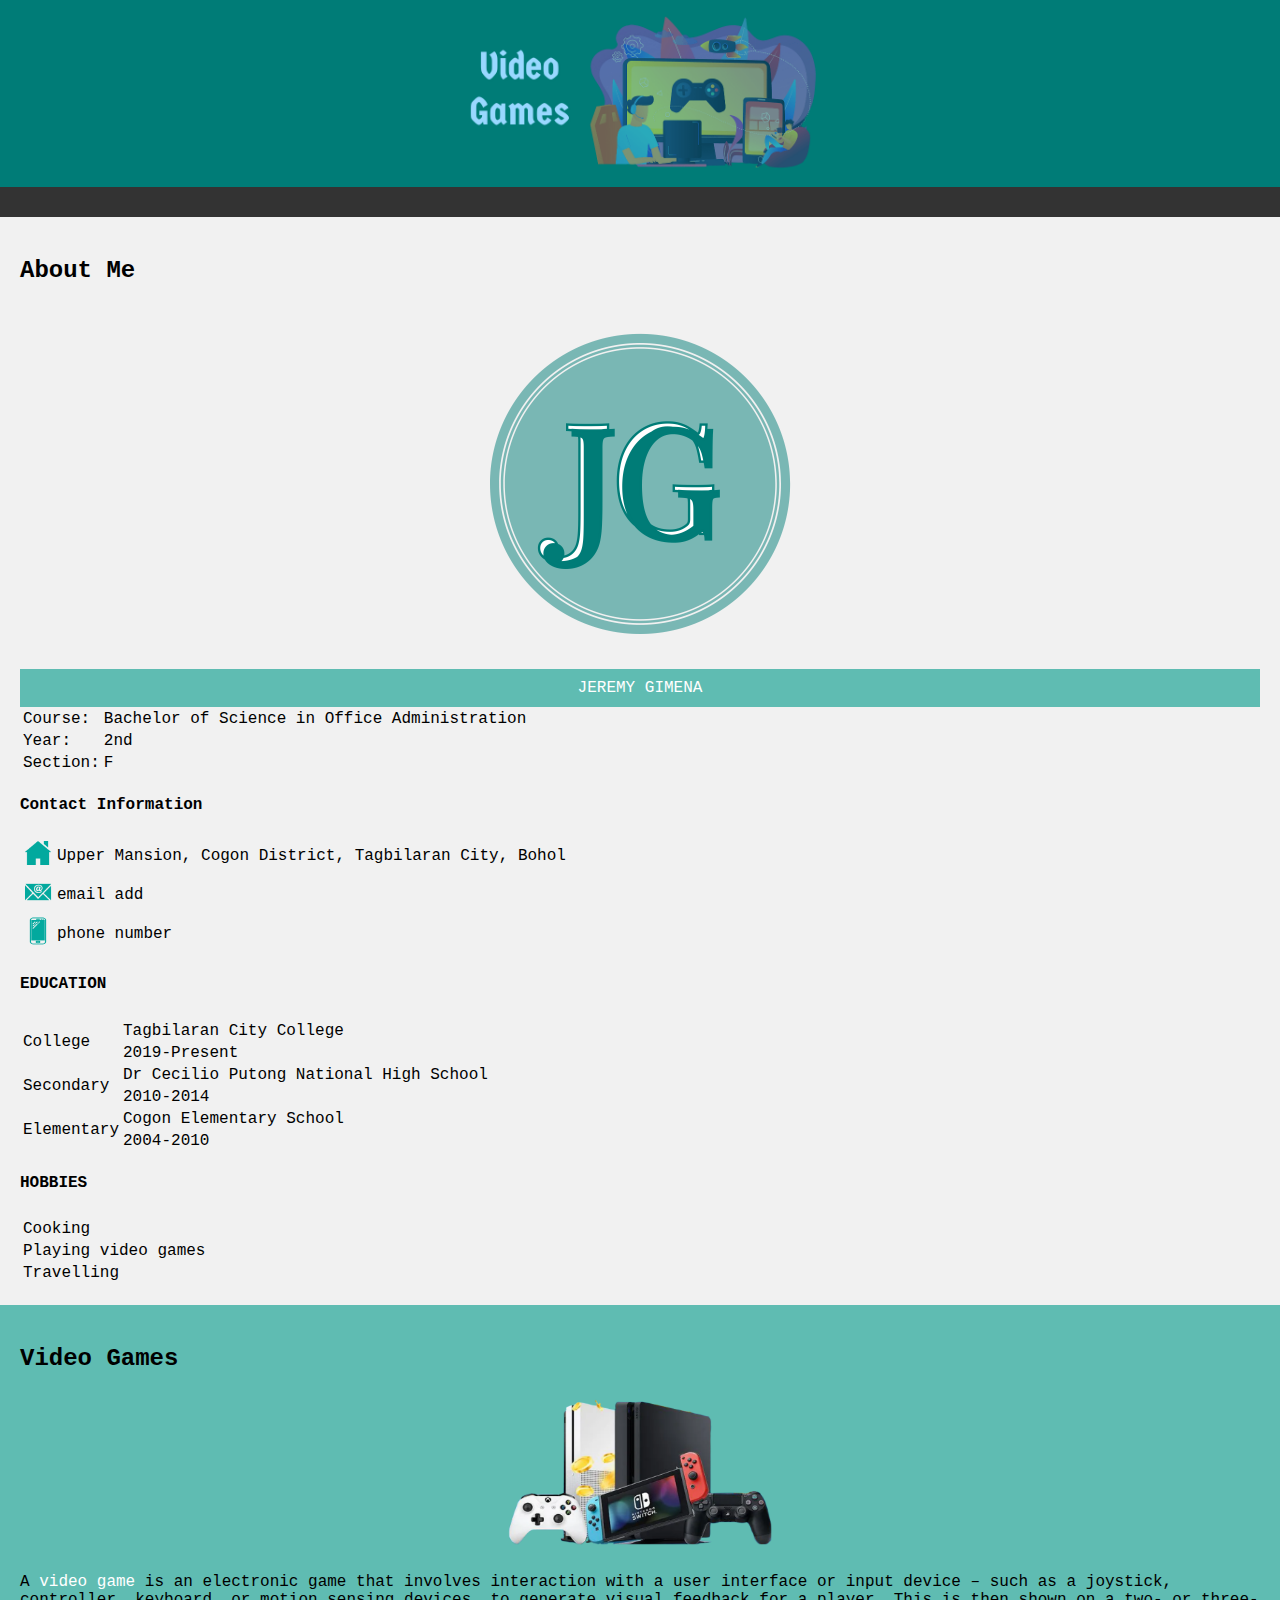
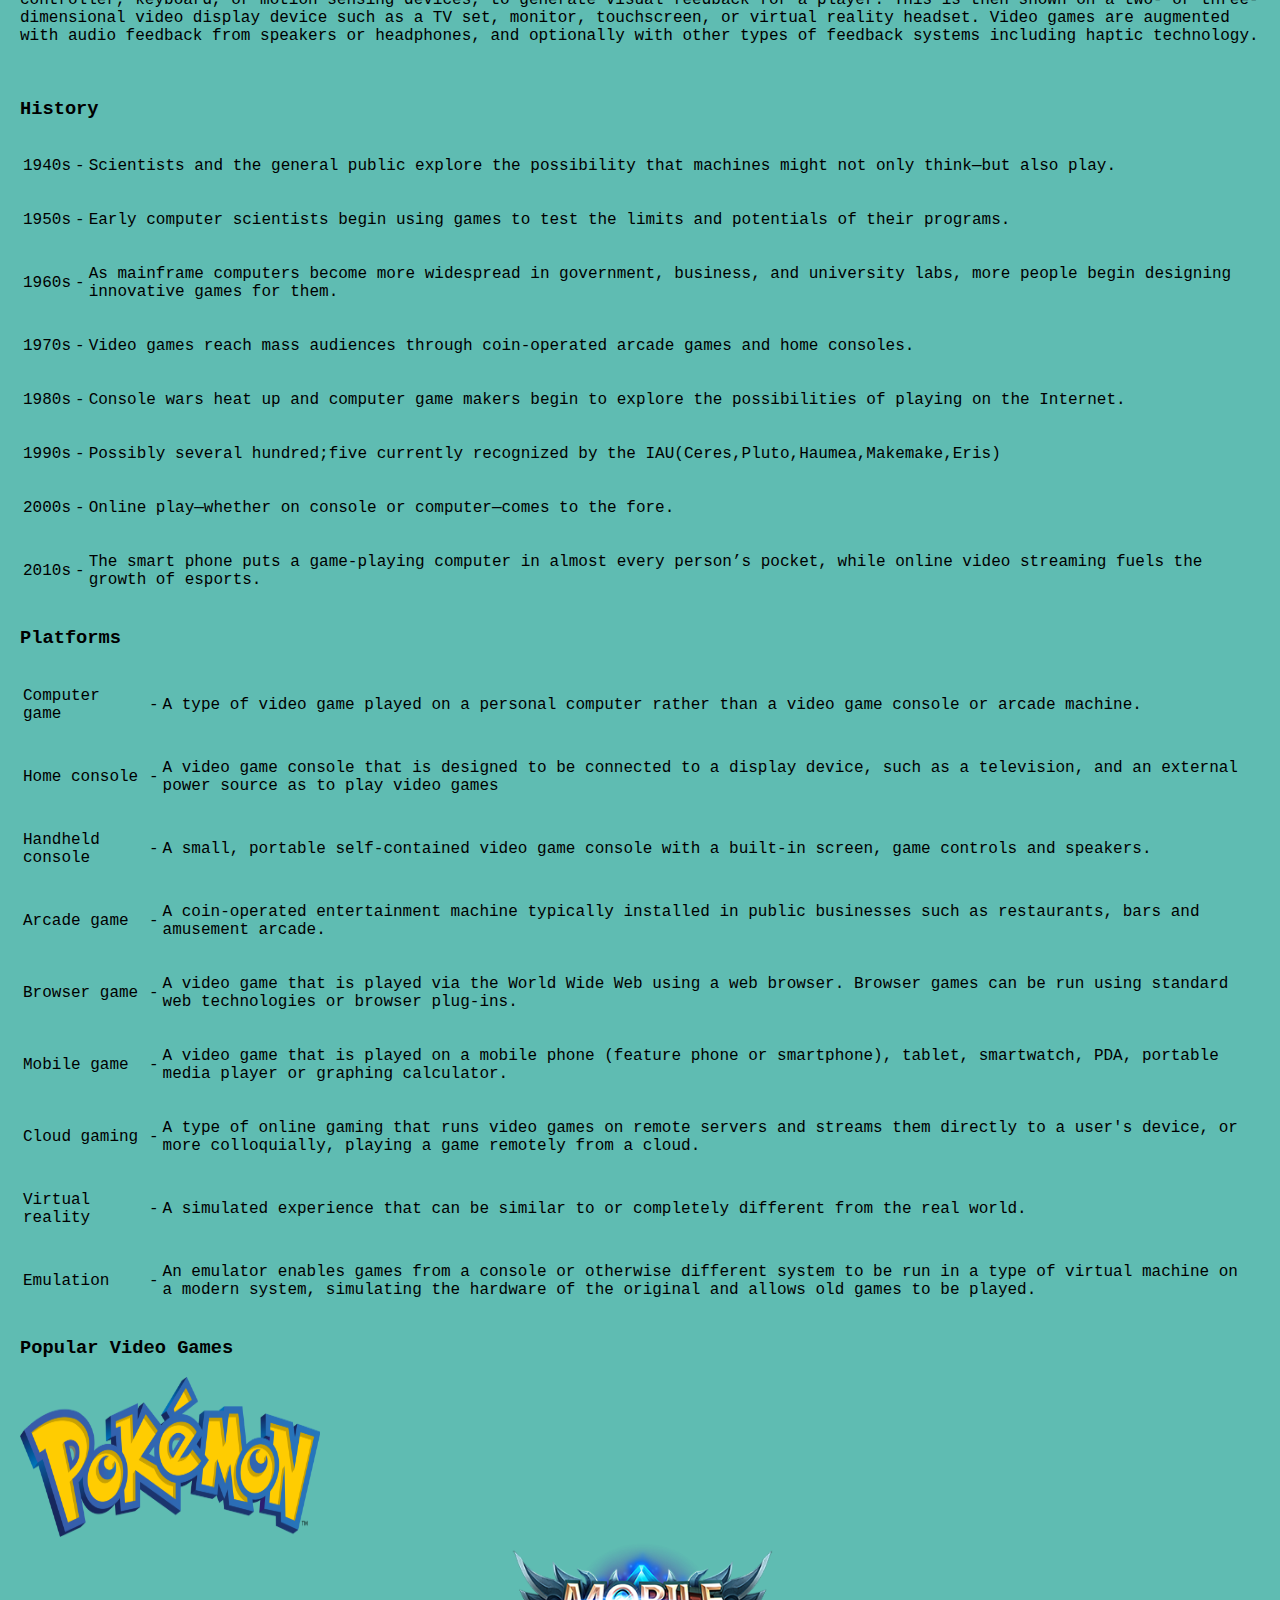
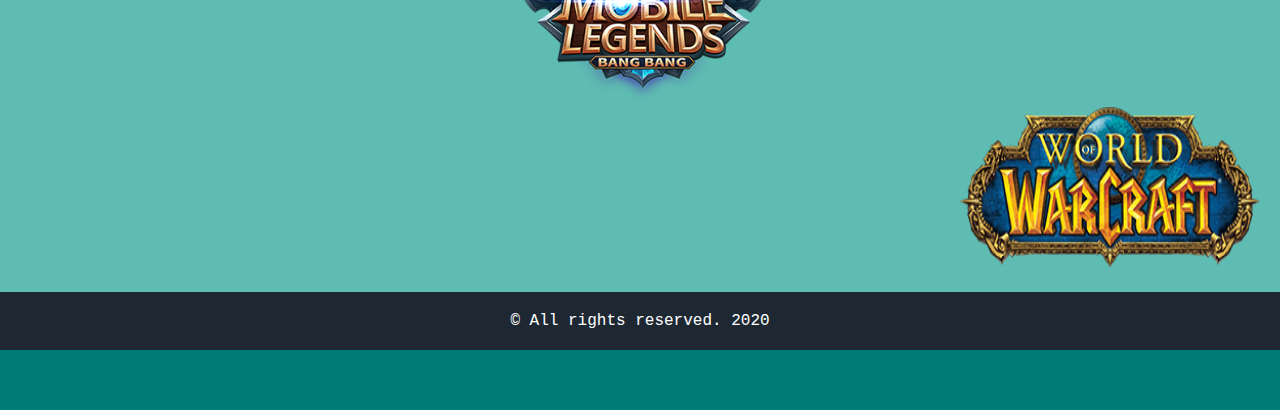
<file: marianme143/html_JEG/index.html>
<!DOCTYPE html>
<html lang="en">
	<head>
		<meta charset="utf-8">
		<meta name="viewport" content="width=device-width, initial-scale=1">
		<link rel="icon" href="img/JG.png" />
		<title>Jeremy Gimena</title>
		<link rel="stylesheet" href="css/gameCss.css">
	</head>
	<body>
		<div class="header">
		  <h1></h1>
		</div>

		<div class="nav" align="right">
				
		</div>

		<div class="row">
			<div class="side">
				<h2>About Me</h2>
				  <div align="center">
					<img class="profPic"src="img/JGbig.png">
				  </div>
				 
				<div class="name">
					<a class="name" href="https://www.facebook.com/jegcrasher">JEREMY GIMENA</a>
				</div>
			 
				<table  class="col21Tbl">
					<tr>
						<td class="tdLeft1">Course:</td>
						<td class="tdRight1">Bachelor of Science in Office Administration</td>
					</tr>
					<tr>
						<td class="tdLeft1">Year:</td>
						<td class="tdRight1">2nd</td>
					</tr>
					<tr>
						<td class="tdLeft1">Section:</td>
						<td class="tdRight1">F</td>
					</tr>
				</table>
				<h4>Contact Information</h4>
				<table class="col21Tbl">
					<tr class="col21Tbltr">
						<td class="col21Tbltr"><img class="icon" src="img/addressa.png"> </td>
						<td class="col21Tbltr">Upper Mansion, Cogon District, Tagbilaran City, Bohol</td>
						
					</tr>
					<tr class="col21Tbltr">
						<td class="tdRight1 col21Tbltr"> <img class="icon" src="img/emailaa.png"> </td>
						<td class="tdRight1 col21Tbltr"> email add </td>
					</tr>
					<tr class="col21Tbltr">
						<td class="col21Tbltr"><img class="icon" src="img/phoneaa.png"> </td>
						<td class="col21Tbltr"> phone number</td>
					</tr>
				</table>
				<h4>EDUCATION</h4>
				<table  class="col22Tbl">
						
					<tr>
						<td class="horizontalSpace" colspan="2">
						</td>
					</tr>
					<tr>
						<td rowspan="2" class="td2Left">
							College
						</td>
						<td class="td2Right">
							Tagbilaran City College
						</td>
					</tr>
					<tr>
						
						<td class="td2Righty1">
							2019-Present
						</td>
					</tr>
					
					<tr>
						<td rowspan="2" class="td2Left">
							Secondary
						</td>
						<td class="td2Right">
							Dr Cecilio Putong National High School
						</td>
					</tr>
					<tr>
						<td class="td2Righty1">
							2010-2014
						</td>
					</tr>
					<tr>
						<td rowspan="2" class="td2Left">
							Elementary
						</td>
						<td class="td2Right">
							Cogon Elementary School
						</td>
					</tr>
					<tr>
						
						<td class="td2Righty1">
							2004-2010
						</td>
					</tr>
				</table>
				<h4>HOBBIES</h4>
				<table class="col22Tbl">
						
					<tr>
						<td class="horizontalSpace" colspan="2">
						</td>
					</tr>
					<tr>
						<td class="td2Left">
							Cooking
						</td>
					</tr>
					<tr>
						<td class="td2Left">
							Playing video games
						</td>
					</tr>
					<tr>
						<td class="td2Left">
							Travelling
						</td>
					</tr>
				</table>
			</div>
			<div class="main">
				<h2>Video Games</h2>
				<div  align="center">
					<img src="img/video-game03.png" alt="Video Game" class="imgTag">
				</div>
				<div align="left">
					<p>
						A <a href="https://en.wikipedia.org/wiki/Video_game">video game</a> is an electronic game that involves interaction with a user interface or input device – such as a joystick, controller, keyboard, or motion sensing devices, to generate visual feedback for a player. This is then shown on a two- or three-dimensional video display device such as a TV set, monitor, touchscreen, or virtual reality headset. Video games are augmented with audio feedback from speakers or headphones, and optionally with other types of feedback systems including haptic technology.
					</p>
				</div>
				<br>
				<h3>History</h3>
				<div align="left">
					<table class="divTable" >
						<tbody>
							<tr class="stat-text">
								<td class="td-stat-left">
									<p >1940s</p>
								</td>
								<td class="td-stat-left">
									<p>-</p>
								</td>
								<td class="td-stat-right" >
									<p>Scientists and the general public explore the possibility that machines might not only think—but also play.</p>
								</td>
							</tr>
							<tr class="stat-text">
								<td class="td-stat-left">
									<p>1950s</p>
								</td>
								<td class="td-stat-left">
									<p>-</p>
								</td>
								<td class="td-stat-right">
									<p>Early computer scientists begin using games to test the limits and potentials of their programs.</p>
								</td>
							</tr>
							<tr class="stat-text">
								<td class="td-stat-left">
									<p>1960s</p>
								</td>
								<td class="td-stat-left">
									<p>-</p>
								</td>
								<td class="td-stat-right">
									<p>As mainframe computers become more widespread in government, business, and university labs, more people begin designing innovative games for them.</p>
								</td>
							</tr>
							<tr class="stat-text">
								<td class="td-stat-left">
									<p>1970s</p>
								</td>
								<td class="td-stat-left">
									<p>-</p>
								</td>
								<td class="td-stat-right">
									<p>Video games reach mass audiences through coin-operated arcade games and home consoles.</p>
								</td>
							</tr>
							<tr class="stat-text">
								<td class="td-stat-left">
									<p>1980s</p>
								</td>
								<td class="td-stat-left">
									<p>-</p>
								</td>
								<td class="td-stat-right">
									<p>Console wars heat up and computer game makers begin to explore the possibilities of playing on the Internet.</p>
								</td>
							</tr>
							<tr class="stat-text">
								<td class="td-stat-left">
									<p>1990s</p>
								</td>
								<td class="td-stat-left">
									<p>-</p>
								</td>
								<td class="td-stat-right">
									<p>Possibly several hundred;five currently recognized by the IAU(Ceres,Pluto,Haumea,Makemake,Eris)</p>
								</td>
							</tr>
							<tr class="stat-text">
								<td class="td-stat-left">
									<p>2000s</p>
								</td>
								<td class="td-stat-left">
									<p>-</p>
								</td>
								<td class="td-stat-right">
									<p>Online play—whether on console or computer—comes to the fore.</p>
								</td>
							</tr>
							<tr class="stat-text">
								<td class="td-stat-left">
									<p>2010s</p>
								</td>
								<td class="td-stat-left">
									<p>-</p>
								</td>
								<td class="td-stat-right">
									<p>The smart phone puts a game-playing computer in almost every person’s pocket, while online video streaming fuels the growth of esports.</p>
								</td>
							</tr>
						</tbody>
					</table>
				</div>
			  <h3>Platforms</h3>
				<div align="left">
					<table class="divTable1">
						<tbody>
							<tr class="stat-text">
								<td class="td-stat-left">
									<p>Computer game</p>
								</td>
								<td class="td-stat-left">
									<p>-</p>
								</td>
								<td class="td-stat-right">
									<p>A type of video game played on a personal computer rather than a video game console or arcade machine.</p>
								</td>
							</tr>
							<tr class="stat-text">
								<td class="td-stat-left">
									<p>Home console</p>
								</td>
								<td class="td-stat-left">
									<p>-</p>
								</td>
								<td class="td-stat-right">
									<p>A video game console that is designed to be connected to a display device, such as a television, and an external power source as to play video games</p>
								</td>
							</tr>
							<tr class="stat-text">
								<td class="td-stat-left">
									<p>Handheld console</p>
								</td>
								<td class="td-stat-left">
									<p>-</p>
								</td>
								<td class="td-stat-right">
									 <p>A small, portable self-contained video game console with a built-in screen, game controls and speakers.</p>
								</td>
							</tr>
							<tr class="stat-text">
								<td class="td-stat-left">
									<p>Arcade game</p>
								</td>
								<td class="td-stat-left">
									<p>-</p>
								</td>
								<td class="td-stat-right">
									 <p>A coin-operated entertainment machine typically installed in public businesses such as restaurants, bars and amusement arcade.</p>
								</td>
							
							</tr>
							<tr class="stat-text">
								<td class="td-stat-left">
									<p>Browser game</p>
								</td>
								<td class="td-stat-left">
									<p>-</p>
								</td>
								<td class="td-stat-right">
									 <p>A video game that is played via the World Wide Web using a web browser. Browser games can be run using standard web technologies or browser plug-ins.</p>
								</td>
							
							</tr>
							<tr class="stat-text">
								<td class="td-stat-left">
									<p>Mobile game</p>
								</td>
								<td class="td-stat-left">
									<p>-</p>
								</td>
								<td class="td-stat-right">
									 <p>A video game that is played on a mobile phone (feature phone or smartphone), tablet, smartwatch, PDA, portable media player or graphing calculator.</p>
								</td>
							
							</tr>
							<tr class="stat-text">
								<td class="td-stat-left">
									<p>Cloud gaming</p>
								</td>
								<td class="td-stat-left">
									<p>-</p>
								</td>
								<td class="td-stat-right">
									  <p>A type of online gaming that runs video games on remote servers and streams them directly to a user's device, or more colloquially, playing a game remotely from a cloud.</p>
								</td>
							
							</tr>
							<tr class="stat-text">
								<td class="td-stat-left">
									<p>Virtual reality</p>
								</td>
								<td class="td-stat-left">
									<p>-</p>
								</td>
								<td class="td-stat-right">
									  <p>A simulated experience that can be similar to or completely different from the real world.</p>
								</td>
							
							</tr>
							<tr class="stat-text">
								<td class="td-stat-left">
									<p>Emulation</p>
								</td>
								<td class="td-stat-left">
									<p>-</p>
								</td>
								<td class="td-stat-right">
									  <p>An emulator enables games from a console or otherwise different system to be run in a type of virtual machine on a modern system, simulating the hardware of the original and allows old games to be played.</p>
								</td>
							
							</tr>
						</tbody>
					</table>
					 
				</div>
				<h3>Popular Video Games</h3>
				<div align="left">
					<img src="img/Pokemon.png" alt="Video Game" class="imgTag">
				</div>
				<div align="center">
					<img src="img/Mobilelegends.png" alt="Video Game" class="imgTag">
				</div>
				<div align="right">
					<img src="img/warcraft.png" alt="Video Game" class="imgTag">
				</div>
			</div>
		</div>

		<div class="footer">
		  &#169; All rights reserved. 2020
		</div>

	</body>
</html>
</file>
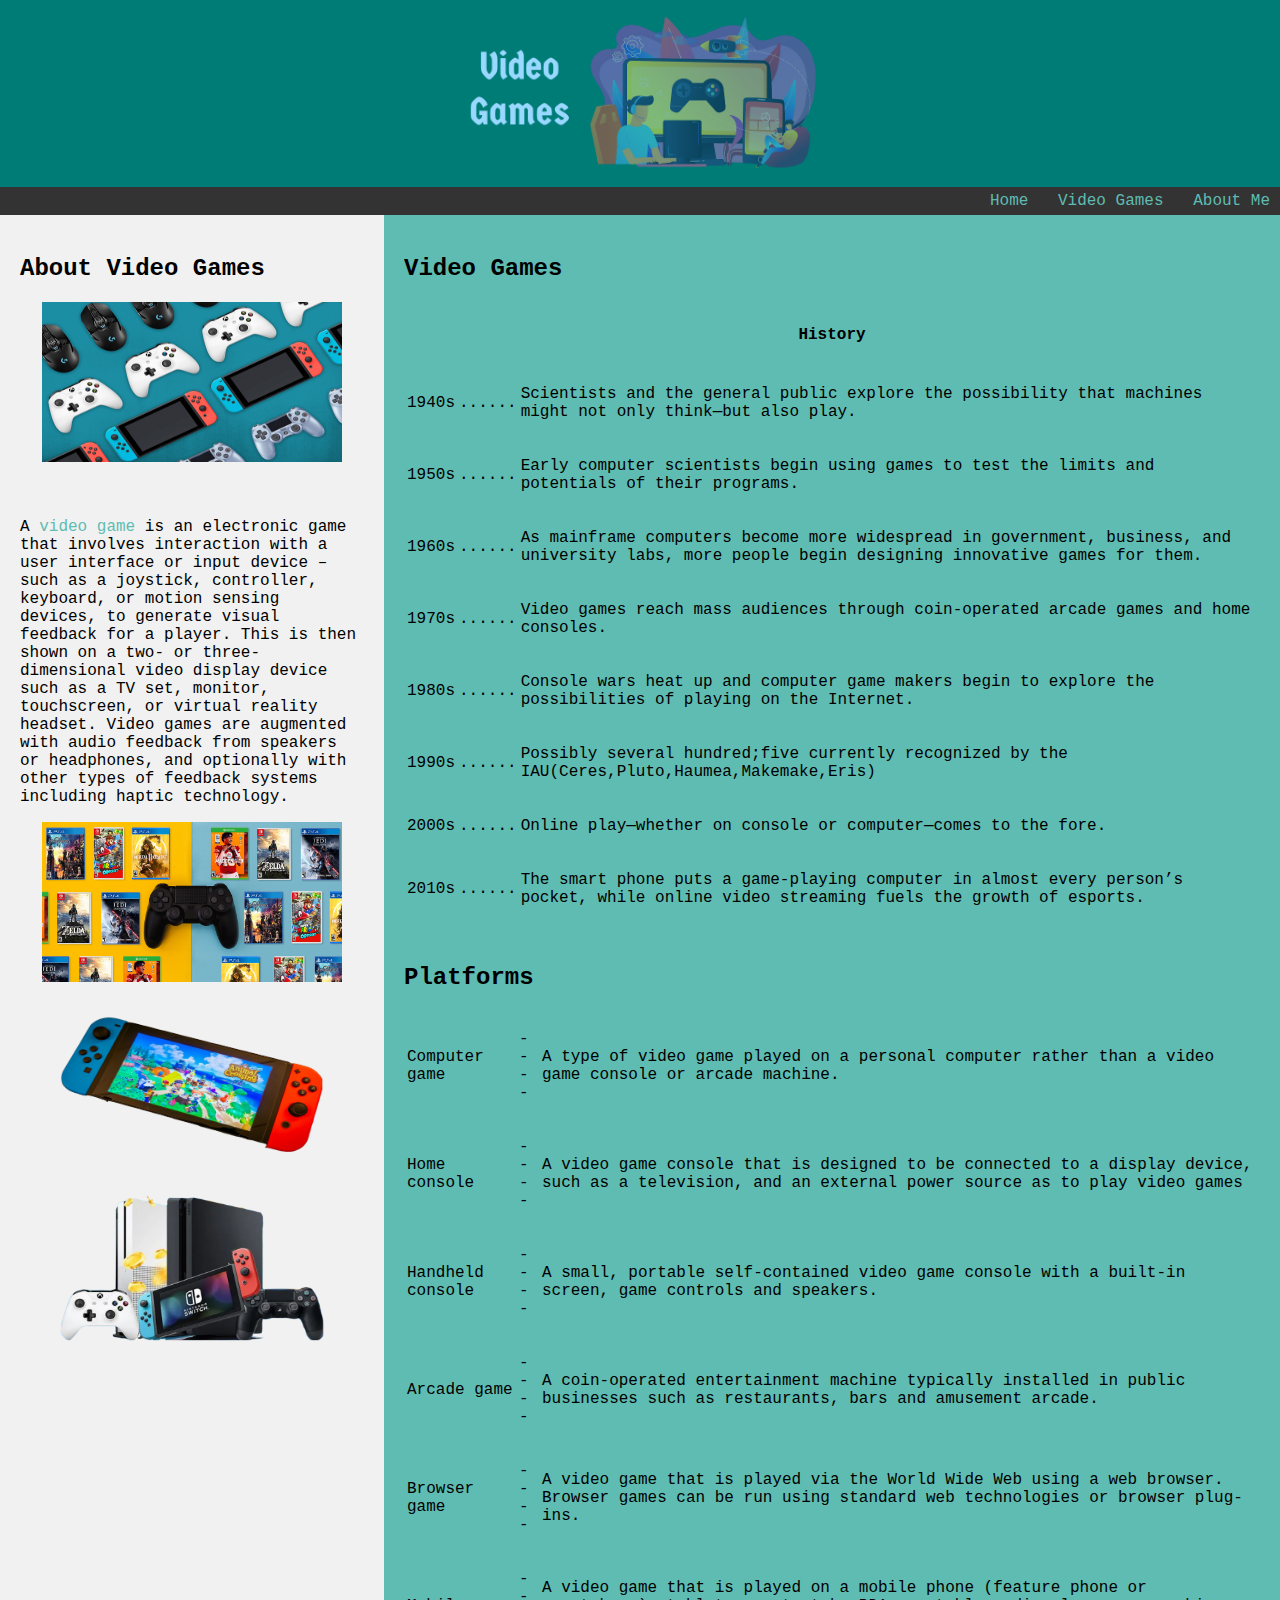
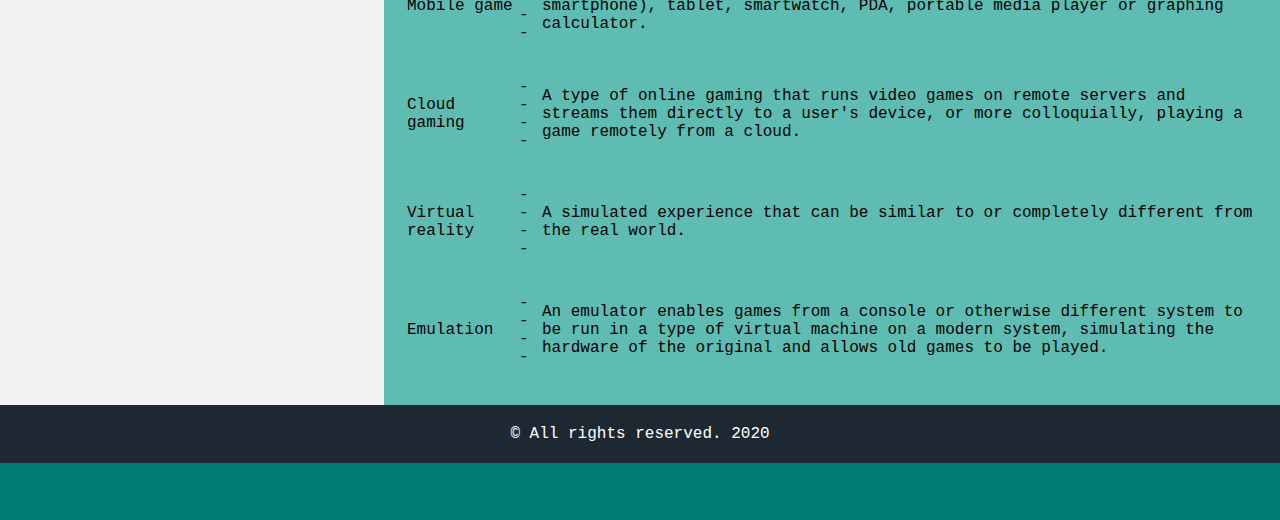
<file: marianme143/JG/index.html>
<!DOCTYPE html>
<html lang="en">
	<head>
		<meta charset="utf-8">
		<meta name="viewport" content="width=device-width, initial-scale=1">
		<link rel="icon" href="img/JG.png" />
		<title>Jeremy Gimena</title>
		<link rel="stylesheet" href="css/gameCss.css">
	</head>
	<body>
		<div class="header">
		  <h1></h1>
		</div>

		<div align="right">
			<nav >
				<ul>
					<li><a href="index.html">Home</a></li>
					<li><a href="#">Video Games</a>
						<ul>
							<li><a href="game1.html">Mobile Legends</a>
								
							</li>
							<li><a href="game2.html">Pokemon</a>
								
							</li>					
							<li><a href="game3.html">World of Warcraft</a>
								
							</li>
						</ul>
					</li>
					<li><a href="aboutme.html">About Me</a></li>
				</ul>
			</nav>
		</div>

		<div class="row">
			<div class="side">
				<h2>About Video Games</h2>
				<div style="height:200px;" align="center">
					<img src="img/videoGame.jpg" alt="Video Game" class="imgTag">
				</div>
				
				<p>
					A <a style="color:#5fbcb2;text-decoration: none;" href="https://en.wikipedia.org/wiki/Video_game">video game</a> is an electronic game that involves interaction with a user interface or input device – such as a joystick, controller, keyboard, or motion sensing devices, to generate visual feedback for a player. This is then shown on a two- or three-dimensional video display device such as a TV set, monitor, touchscreen, or virtual reality headset. Video games are augmented with audio feedback from speakers or headphones, and optionally with other types of feedback systems including haptic technology.
				</p>
				<p></p>
				<div align="center">
					<img src="img/video-game01.png" alt="Video Game" class="imgTag">
				</div><br>
				<div align="center">
					<img src="img/video-game02.png" alt="Video Game" class="imgTag">
				</div><br>
				<div  align="center">
					<img src="img/video-game03.png" alt="Video Game" class="imgTag">
				</div><br>
			</div>
			<div class="main">
				<h2>Video Games</h2>
				<div align="center">
					<table class="divTable">
						<tbody>
							<tr>
								<td colspan="3" align="center"><h4>History</h4></td>
							</tr>
							<tr class="stat-text">
								<td class="td-stat-left">
									<p >1940s</p>
								</td>
								<td class="td-stat-left">
									<p>......</p>
								</td>
								<td class="td-stat-right">
									<p>Scientists and the general public explore the possibility that machines might not only think—but also play.</p>
								</td>
							</tr>
							<tr class="stat-text">
								<td class="td-stat-left">
									<p>1950s</p>
								</td>
								<td class="td-stat-left">
									<p>......</p>
								</td>
								<td class="td-stat-right">
									<p>Early computer scientists begin using games to test the limits and potentials of their programs.</p>
								</td>
							</tr>
							<tr class="stat-text">
								<td class="td-stat-left">
									<p>1960s</p>
								</td>
								<td class="td-stat-left">
									<p>......</p>
								</td>
								<td class="td-stat-right">
									<p>As mainframe computers become more widespread in government, business, and university labs, more people begin designing innovative games for them.</p>
								</td>
							</tr>
							<tr class="stat-text">
								<td class="td-stat-left">
									<p>1970s</p>
								</td>
								<td class="td-stat-left">
									<p>......</p>
								</td>
								<td class="td-stat-right">
									<p>Video games reach mass audiences through coin-operated arcade games and home consoles.</p>
								</td>
							</tr>
							<tr class="stat-text">
								<td class="td-stat-left">
									<p>1980s</p>
								</td>
								<td class="td-stat-left">
									<p>......</p>
								</td>
								<td class="td-stat-right">
									<p>Console wars heat up and computer game makers begin to explore the possibilities of playing on the Internet.</p>
								</td>
							</tr>
							<tr class="stat-text">
								<td class="td-stat-left">
									<p>1990s</p>
								</td>
								<td class="td-stat-left">
									<p>......</p>
								</td>
								<td class="td-stat-right">
									<p>Possibly several hundred;five currently recognized by the IAU(Ceres,Pluto,Haumea,Makemake,Eris)</p>
								</td>
							</tr>
							<tr class="stat-text">
								<td class="td-stat-left">
									<p>2000s</p>
								</td>
								<td class="td-stat-left">
									<p>......</p>
								</td>
								<td class="td-stat-right">
									<p>Online play—whether on console or computer—comes to the fore.</p>
								</td>
							</tr>
							<tr class="stat-text">
								<td class="td-stat-left">
									<p>2010s</p>
								</td>
								<td class="td-stat-left">
									<p>......</p>
								</td>
								<td class="td-stat-right">
									<p>The smart phone puts a game-playing computer in almost every person’s pocket, while online video streaming fuels the growth of esports.</p>
								</td>
							</tr>
						</tbody>
					</table>
				</div>
			  <br>
			  <h2>Platforms</h2>
				<div align="center">
					<table class="divTable">
						<tbody>
							<tr class="stat-text">
								<td class="td-stat-left">
									<p>Computer game</p>
								</td>
								<td class="td-stat-left">
									<p>----</p>
								</td>
								<td class="td-stat-right">
									<p>A type of video game played on a personal computer rather than a video game console or arcade machine.</p>
								</td>
							</tr>
							<tr class="stat-text">
								<td class="td-stat-left">
									<p>Home console</p>
								</td>
								<td class="td-stat-left">
									<p>----</p>
								</td>
								<td class="td-stat-right">
									<p>A video game console that is designed to be connected to a display device, such as a television, and an external power source as to play video games</p>
								</td>
							</tr>
							<tr class="stat-text">
								<td class="td-stat-left">
									<p>Handheld console</p>
								</td>
								<td class="td-stat-left">
									<p>----</p>
								</td>
								<td class="td-stat-right">
									 <p>A small, portable self-contained video game console with a built-in screen, game controls and speakers.</p>
								</td>
							</tr>
							<tr class="stat-text">
								<td class="td-stat-left">
									<p>Arcade game</p>
								</td>
								<td class="td-stat-left">
									<p>----</p>
								</td>
								<td class="td-stat-right">
									 <p>A coin-operated entertainment machine typically installed in public businesses such as restaurants, bars and amusement arcade.</p>
								</td>
							
							</tr>
							<tr class="stat-text">
								<td class="td-stat-left">
									<p>Browser game</p>
								</td>
								<td class="td-stat-left">
									<p>----</p>
								</td>
								<td class="td-stat-right">
									 <p>A video game that is played via the World Wide Web using a web browser. Browser games can be run using standard web technologies or browser plug-ins.</p>
								</td>
							
							</tr>
							<tr class="stat-text">
								<td class="td-stat-left">
									<p>Mobile game</p>
								</td>
								<td class="td-stat-left">
									<p>----</p>
								</td>
								<td class="td-stat-right">
									 <p>A video game that is played on a mobile phone (feature phone or smartphone), tablet, smartwatch, PDA, portable media player or graphing calculator.</p>
								</td>
							
							</tr>
							<tr class="stat-text">
								<td class="td-stat-left">
									<p>Cloud gaming</p>
								</td>
								<td class="td-stat-left">
									<p>----</p>
								</td>
								<td class="td-stat-right">
									  <p>A type of online gaming that runs video games on remote servers and streams them directly to a user's device, or more colloquially, playing a game remotely from a cloud.</p>
								</td>
							
							</tr>
							<tr class="stat-text">
								<td class="td-stat-left">
									<p>Virtual reality</p>
								</td>
								<td class="td-stat-left">
									<p>----</p>
								</td>
								<td class="td-stat-right">
									  <p>A simulated experience that can be similar to or completely different from the real world.</p>
								</td>
							
							</tr>
							<tr class="stat-text">
								<td class="td-stat-left">
									<p>Emulation</p>
								</td>
								<td class="td-stat-left">
									<p>----</p>
								</td>
								<td class="td-stat-right">
									  <p>An emulator enables games from a console or otherwise different system to be run in a type of virtual machine on a modern system, simulating the hardware of the original and allows old games to be played.</p>
								</td>
							
							</tr>
						</tbody>
					</table>
					 
				</div>
				
			</div>
		</div>

		<div class="footer">
		  &#169; All rights reserved. 2020
		</div>

	</body>
</html>
</file>
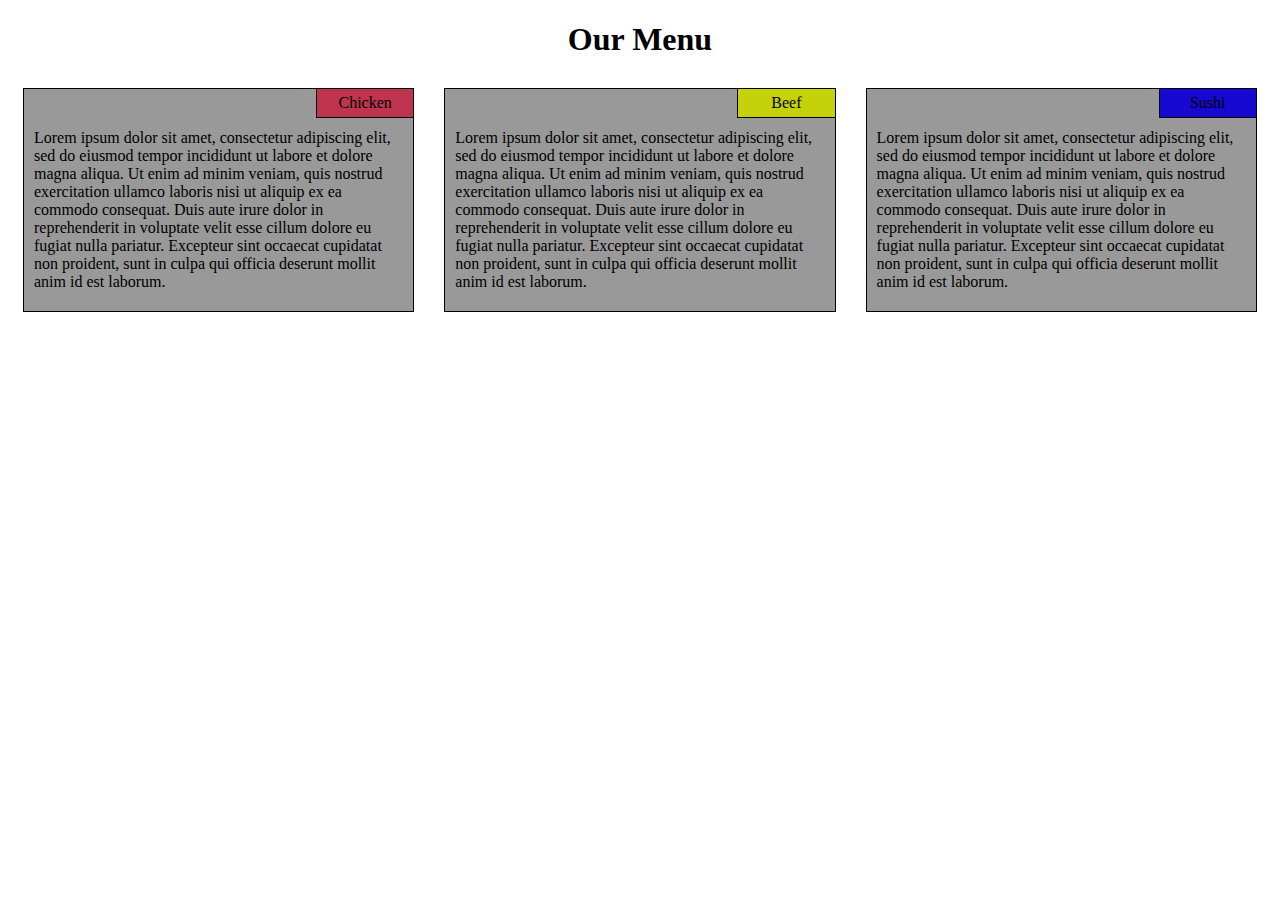
<file: marianme143/module2-solution/index.html>
<!DOCTYPE html>
<html>
<head>
<meta charset="utf-8">
<meta name="viewport" content="width=device-width, initial-scale=1">
<title>Module 2 Solution</title>
<link rel="stylesheet" href="css/styles.css">
</head>
	<body>
		<h1>Our Menu</h1>

		<div class="row">
			<div class="col-lg-4 col-md-6 colDiv">
				<section>
					<div class="menuItem" id="menu1">
						Chicken
					</div>
					<div class="descr">
						Lorem ipsum dolor sit amet, consectetur adipiscing elit, sed do eiusmod tempor incididunt ut labore et dolore magna aliqua. Ut enim ad minim veniam, quis nostrud exercitation ullamco laboris nisi ut aliquip ex ea commodo consequat. Duis aute irure dolor in reprehenderit in voluptate velit esse cillum dolore eu fugiat nulla pariatur. Excepteur sint occaecat cupidatat non proident, sunt in culpa qui officia deserunt mollit anim id est laborum.
					</div>
					
				</section>
			</div>
			<div class="col-lg-4 col-md-6 colDiv">
				<section>
					<div class="menuItem" id="menu2">
						Beef
					</div>
					<div class="descr">
						Lorem ipsum dolor sit amet, consectetur adipiscing elit, sed do eiusmod tempor incididunt ut labore et dolore magna aliqua. Ut enim ad minim veniam, quis nostrud exercitation ullamco laboris nisi ut aliquip ex ea commodo consequat. Duis aute irure dolor in reprehenderit in voluptate velit esse cillum dolore eu fugiat nulla pariatur. Excepteur sint occaecat cupidatat non proident, sunt in culpa qui officia deserunt mollit anim id est laborum.
					</div>
					
				</section>
			</div>
			<div class="col-lg-4 col-md-12 colDiv">
				<section>
					<div class="menuItem" id="menu3">
						Sushi
					</div>
					<div class="descr">
						Lorem ipsum dolor sit amet, consectetur adipiscing elit, sed do eiusmod tempor incididunt ut labore et dolore magna aliqua. Ut enim ad minim veniam, quis nostrud exercitation ullamco laboris nisi ut aliquip ex ea commodo consequat. Duis aute irure dolor in reprehenderit in voluptate velit esse cillum dolore eu fugiat nulla pariatur. Excepteur sint occaecat cupidatat non proident, sunt in culpa qui officia deserunt mollit anim id est laborum.
					</div>
					
				</section>
			</div>
		  
		</div>

	</body>
</html>
</file>
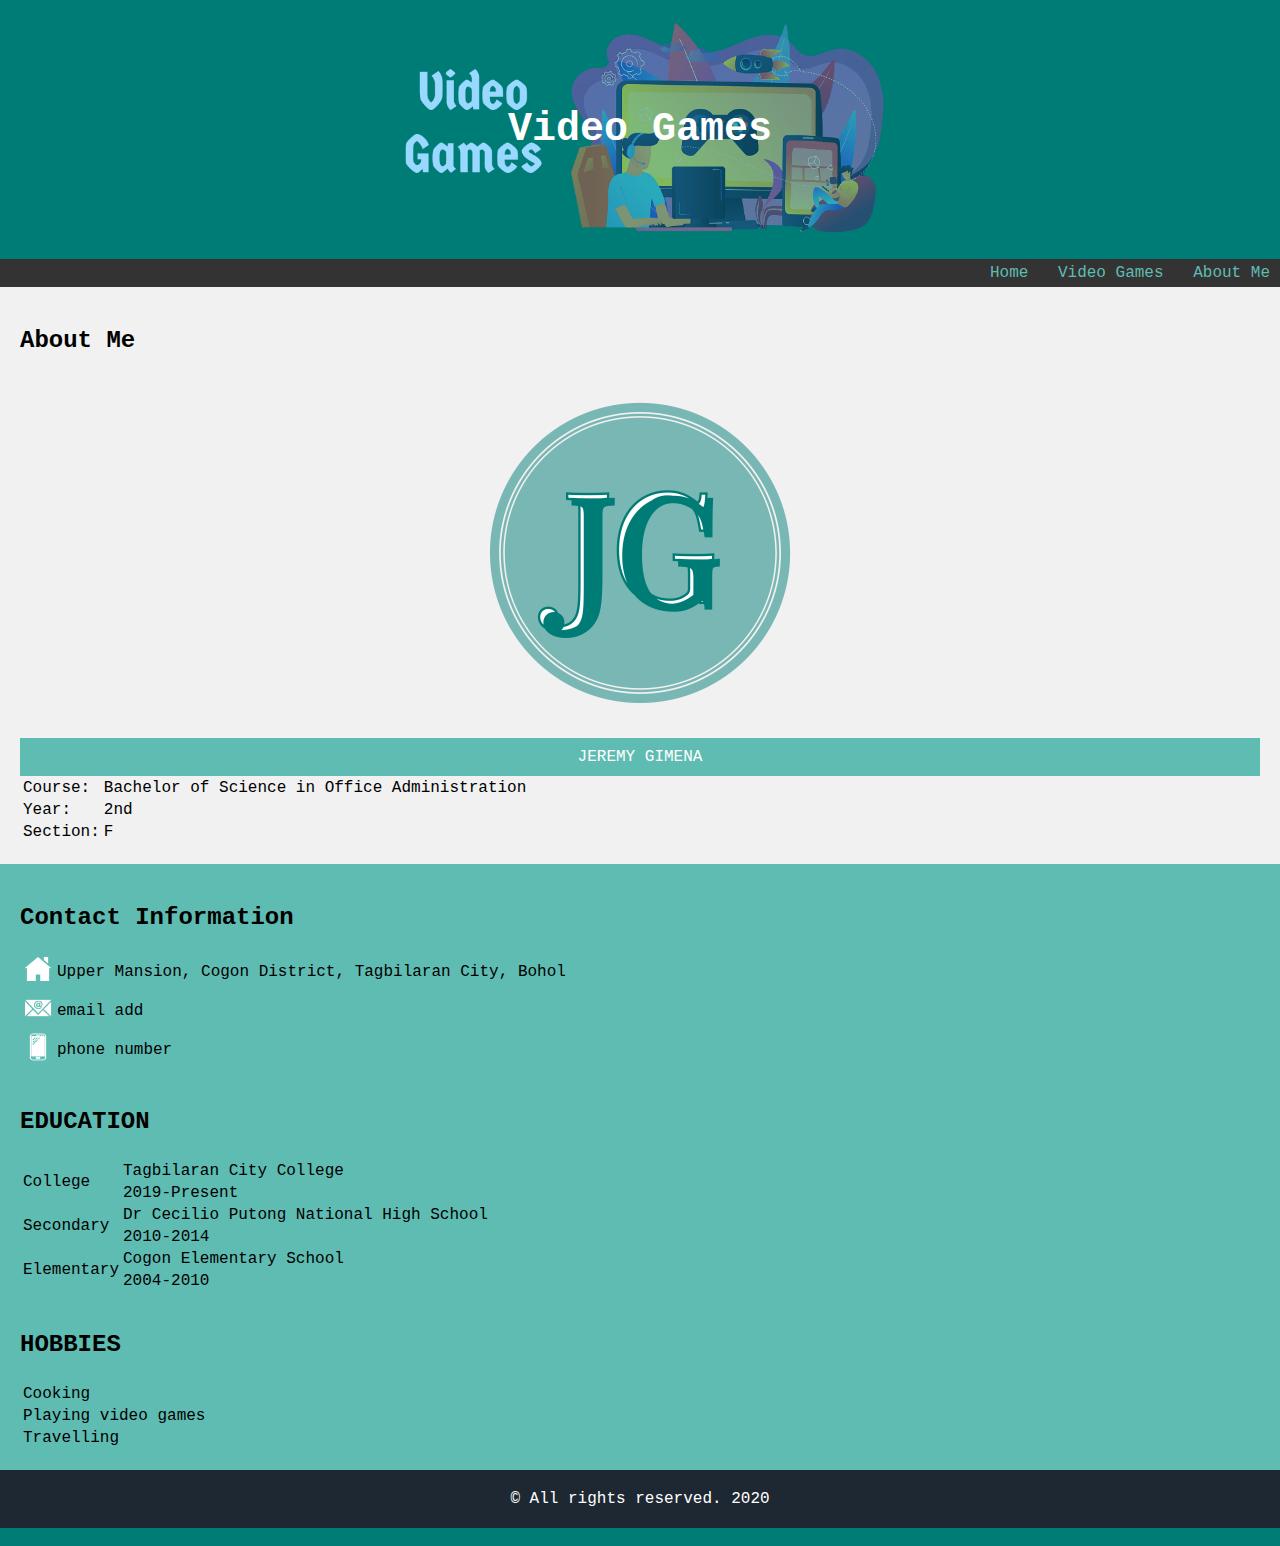
<file: marianme143/JG/aboutme.html>
<!DOCTYPE html>
<html lang="en">
	<head>
		<meta charset="utf-8">
		<meta name="viewport" content="width=device-width, initial-scale=1">
		<link rel="icon" href="img/JG.png" />
		<title>Jeremy Gimena</title>
		<link rel="stylesheet" href="css/gameCss.css">
	</head>
	<body>
		<div class="header">
		  <h1>Video Games</h1>
		</div>

		<div align="right">
			<nav >
				<ul>
					<li><a href="index.html">Home</a></li>
					<li><a href="">Video Games</a>
						<ul>
							<li><a href="game1.html">Mobile Legends</a>
								
							</li>
							<li><a href="game2.html">Pokemon</a>
								
							</li>					
							<li><a href="game3.html">World of Warcraft</a>
								
							</li>
						</ul>
					</li>
					<li><a href="aboutme.html">About Me</a></li>
				</ul>
			</nav>
		</div>

		<div class="row">
		  <div class="side">
			  <h2>About Me</h2>
			  <div align="center">
				<img class="profPic"src="img/JGbig.png">
			  </div>
			 
			<div class="name">
				<a class="name" href="https://www.facebook.com/jegcrasher">JEREMY GIMENA</a>
			</div>
		 
			<table  class="col21Tbl">
				<tr>
					<td class="tdLeft1">Course:</td>
					<td class="tdRight1">Bachelor of Science in Office Administration</td>
				</tr>
				<tr>
					<td class="tdLeft1">Year:</td>
					<td class="tdRight1">2nd</td>
				</tr>
				<tr>
					<td class="tdLeft1">Section:</td>
					<td class="tdRight1">F</td>
				</tr>
			</table>
		  </div>
		  <div class="main">
			<h2>Contact Information</h2>
			  <div align="left">
					
					<table class="col21Tbl">
						<tr class="col21Tbltr">
							<td class="col21Tbltr"><img class="icon" src="img/address.png"> </td>
							<td class="col21Tbltr">Upper Mansion, Cogon District, Tagbilaran City, Bohol</td>
							
						</tr>
						<tr class="col21Tbltr">
							<td class="tdRight1 col21Tbltr"> <img class="icon" src="img/email.png"> </td>
							<td class="tdRight1 col21Tbltr"> email add </td>
						</tr>
						<tr class="col21Tbltr">
							<td class="col21Tbltr"><img class="icon" src="img/phone.png"> </td>
							<td class="col21Tbltr"> phone number</td>
						</tr>
					</table>
				</div>
			  <br>
			  <h2>EDUCATION</h2>
				<div align="left">
					<table  class="col22Tbl">
						
						<tr>
							<td class="horizontalSpace" colspan="2">
							</td>
						</tr>
						<tr>
							<td rowspan="2" class="td2Left">
								College
							</td>
							<td class="td2Right">
								Tagbilaran City College
							</td>
						</tr>
						<tr>
							
							<td class="td2Righty1">
								2019-Present
							</td>
						</tr>
						
						<tr>
							<td rowspan="2" class="td2Left">
								Secondary
							</td>
							<td class="td2Right">
								Dr Cecilio Putong National High School
							</td>
						</tr>
						<tr>
							<td class="td2Righty1">
								2010-2014
							</td>
						</tr>
						<tr>
							<td rowspan="2" class="td2Left">
								Elementary
							</td>
							<td class="td2Right">
								Cogon Elementary School
							</td>
						</tr>
						<tr>
							
							<td class="td2Righty1">
								2004-2010
							</td>
						</tr>
					</table>
					 
				</div>
				
				<br>
			  <h2>HOBBIES</h2>
				<div align="left">
					<table class="col22Tbl">
						
						<tr>
							<td class="horizontalSpace" colspan="2">
							</td>
						</tr>
						<tr>
							<td class="td2Left">
								Cooking
							</td>
						</tr>
						<tr>
							<td class="td2Left">
								Playing video games
							</td>
						</tr>
						<tr>
							<td class="td2Left">
								Travelling
							</td>
						</tr>
					</table>
				</div>
		  </div>
		</div>

		<div class="footer">
		  &#169; All rights reserved. 2020
		</div>

	</body>
</html>
</file>
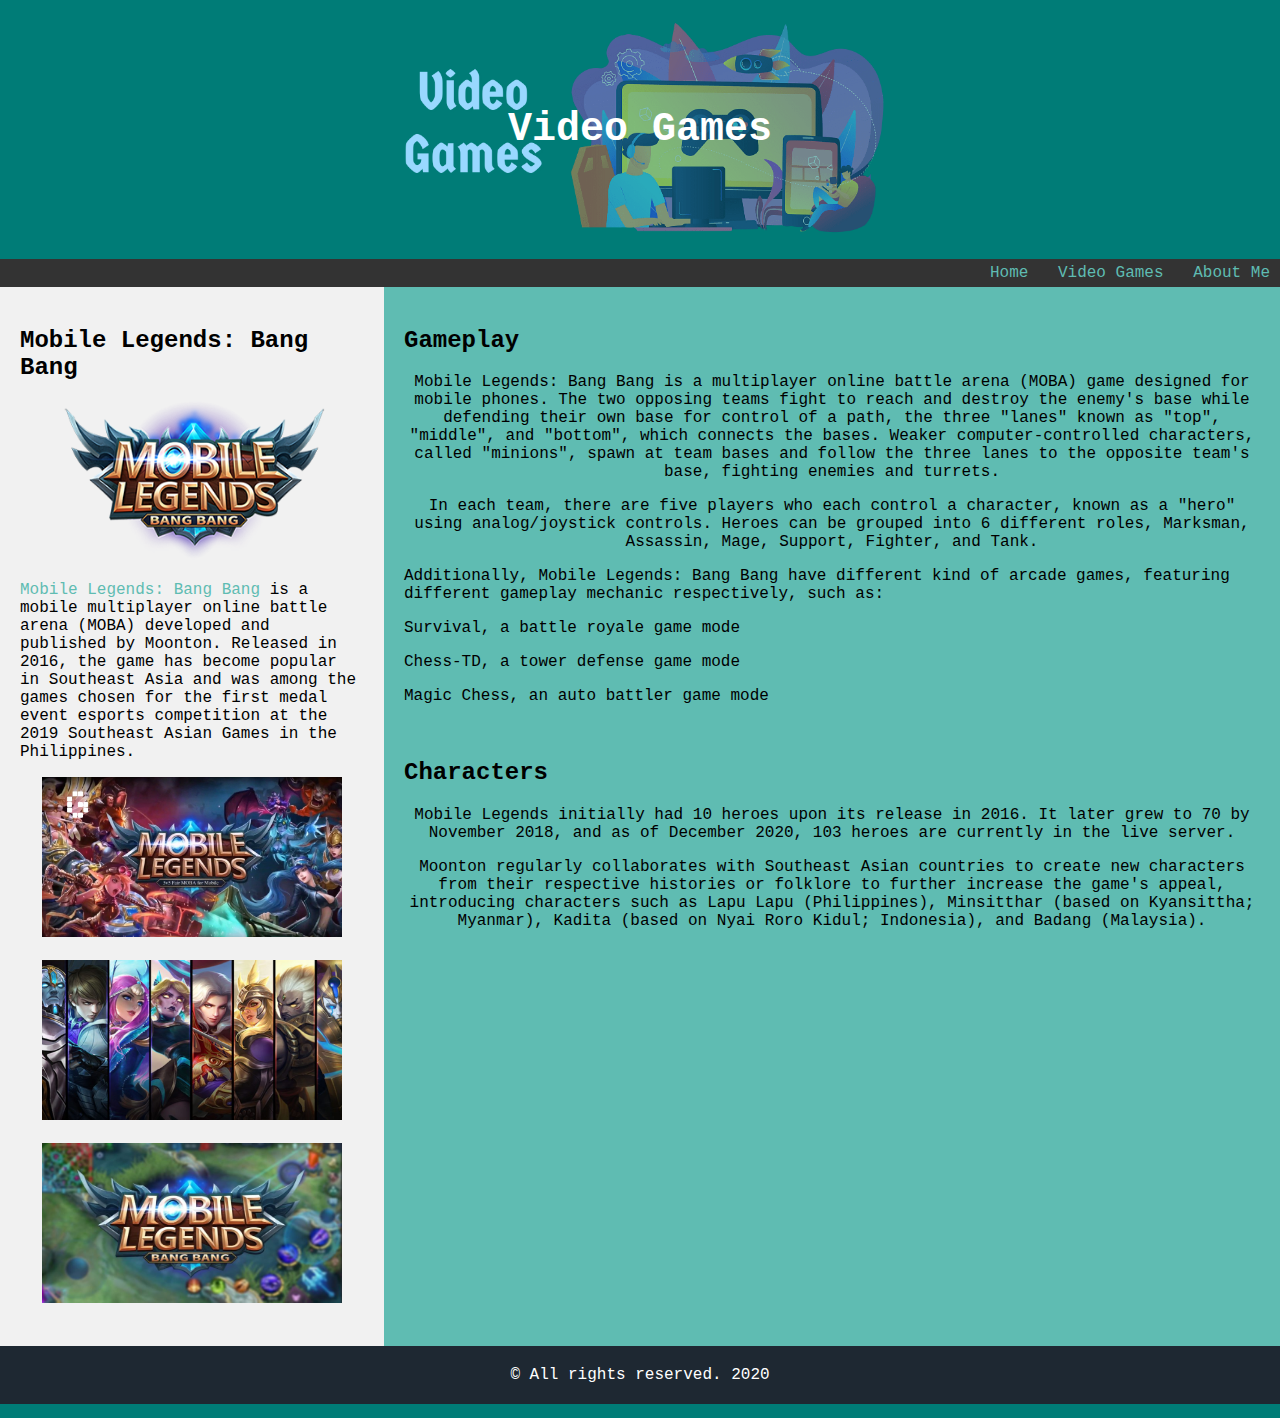
<file: marianme143/JG/game1.html>
<!DOCTYPE html>
<html lang="en">
	<head>
		<meta charset="utf-8">
		<meta name="viewport" content="width=device-width, initial-scale=1">
		<link rel="icon" href="img/JG.png" />
		<title>Jeremy Gimena</title>
		<link rel="stylesheet" href="css/gameCss.css">
	</head>
	<body>
		<div class="header">
		  <h1>Video Games</h1>
		</div>

		<div align="right">
			<nav >
				<ul>
					<li><a href="index.html">Home</a></li>
					<li><a href="">Video Games</a>
						<ul>
							<li><a href="game1.html">Mobile Legends</a>
								
							</li>
							<li><a href="game2.html">Pokemon</a>
								
							</li>					
							<li><a href="game3.html">World of Warcraft</a>
								
							</li>
						</ul>
					</li>
					<li><a href="aboutme.html">About Me</a></li>
				</ul>
			</nav>
		</div>

		<div class="row">
			<div class="side">
				<h2>Mobile Legends: Bang Bang</h2>
				<div align="center">
					<img class="imgTag" src="img/Mobilelegends.png" alt="Video Game" >
				</div>
				
				<p>
					<a href="https://en.wikipedia.org/wiki/Mobile_Legends:_Bang_Bang">Mobile Legends: Bang Bang </a> is a mobile multiplayer online battle arena (MOBA) developed and published by Moonton. Released in 2016, the game has become popular in Southeast Asia and was among the games chosen for the first medal event esports competition at the 2019 Southeast Asian Games in the Philippines. 
				</p>
				<p></p>
				<div  align="center">
					<img src="img/Mobilelegends01.jpg" alt="Video Game" class="imgTag">
				</div><br>
				<div align="center">
					<img src="img/Mobilelegends02.jpg" alt="Video Game" class="imgTag">
				</div><br>
				<div  align="center">
					<img src="img/Mobilelegends03.jpeg" alt="Video Game" class="imgTag">
				</div><br>
			</div>
			<div class="main">
				<h2>Gameplay</h2>
				<div align="center">
					<p>
						Mobile Legends: Bang Bang is a multiplayer online battle arena (MOBA) game designed for mobile phones. The two opposing teams fight to reach and destroy the enemy's base while defending their own base for control of a path, the three "lanes" known as "top", "middle", and "bottom", which connects the bases. Weaker computer-controlled characters, called "minions", spawn at team bases and follow the three lanes to the opposite team's base, fighting enemies and turrets.
					</p>
					<p>
						In each team, there are five players who each control a character, known as a "hero" using analog/joystick controls. Heroes can be grouped into 6 different roles, Marksman, Assassin, Mage, Support, Fighter, and Tank.
					</p>
					<p align="left">
						Additionally, Mobile Legends: Bang Bang have different kind of arcade games, featuring different gameplay mechanic respectively, such as:
					</p>
					<p align="left">
						Survival, a battle royale game mode
					</p>
					<p align="left">
						Chess-TD, a tower defense game mode
					</p>
					<p align="left">
						Magic Chess, an auto battler game mode
					</p>
				</div>
			  <br>
			  <h2>Characters</h2>
				<div align="center">
					<p>
						Mobile Legends initially had 10 heroes upon its release in 2016. It later grew to 70 by November 2018, and as of December 2020, 103 heroes are currently in the live server.
					</p>
					<p>
						Moonton regularly collaborates with Southeast Asian countries to create new characters from their respective histories or folklore to further increase the game's appeal, introducing characters such as Lapu Lapu (Philippines), Minsitthar (based on Kyansittha; Myanmar), Kadita (based on Nyai Roro Kidul; Indonesia), and Badang (Malaysia).
					</p>
					 
				</div>
				
			</div>
		</div>

		<div class="footer">
		  &#169; All rights reserved. 2020
		</div>

	</body>
</html>
</file>
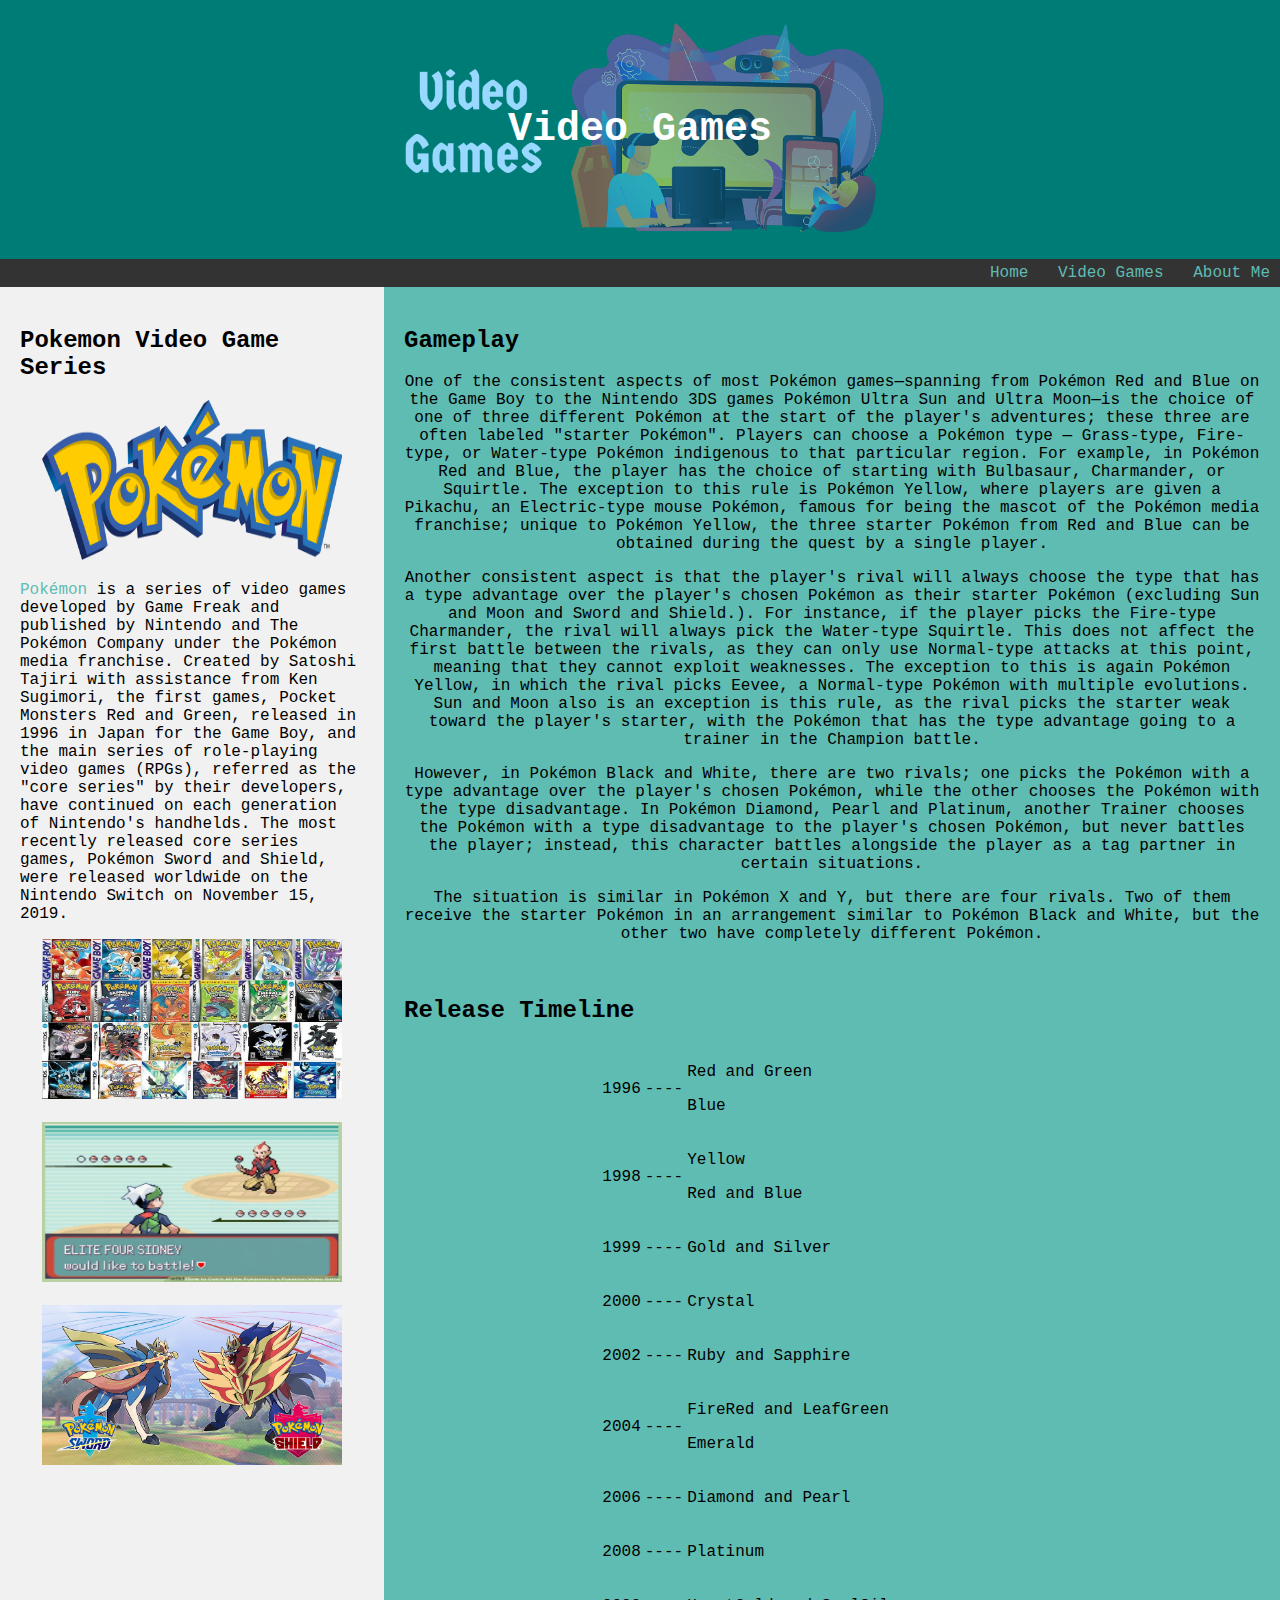
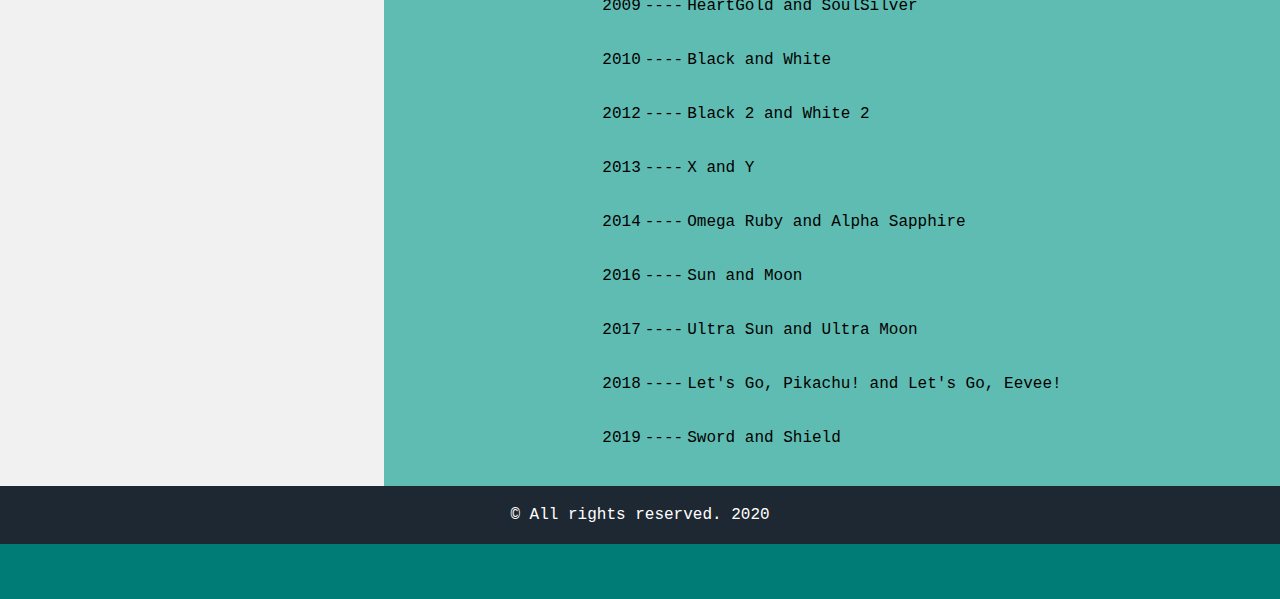
<file: marianme143/JG/game2.html>
<!DOCTYPE html>
<html lang="en">
	<head>
		<meta charset="utf-8">
		<meta name="viewport" content="width=device-width, initial-scale=1">
		<link rel="icon" href="img/JG.png" />
		<title>Jeremy Gimena</title>
		<link rel="stylesheet" href="css/gameCss.css">
	</head>
	<body>
		<div class="header">
		  <h1>Video Games</h1>
		</div>

		<div align="right">
			<nav >
				<ul>
					<li><a href="index.html">Home</a></li>
					<li><a href="">Video Games</a>
						<ul>
							<li><a href="game1.html">Mobile Legends</a>
								
							</li>
							<li><a href="game2.html">Pokemon</a>
								
							</li>					
							<li><a href="game3.html">World of Warcraft</a>
								
							</li>
						</ul>
					</li>
					<li><a href="aboutme.html">About Me</a></li>
				</ul>
			</nav>
		</div>

		<div class="row">
			<div class="side">
				<h2>Pokemon Video Game Series</h2>
				<div align="center">
					<img class="imgTag" src="img/Pokemon.png" alt="Video Game" >
				</div>
				
				<p>
					<a href="https://en.wikipedia.org/wiki/Pok%C3%A9mon_(video_game_series)">Pokémon </a>  is a series of video games developed by Game Freak and published by Nintendo and The Pokémon Company under the Pokémon media franchise. Created by Satoshi Tajiri with assistance from Ken Sugimori, the first games, Pocket Monsters Red and Green, released in 1996 in Japan for the Game Boy, and the main series of role-playing video games (RPGs), referred as the "core series" by their developers, have continued on each generation of Nintendo's handhelds. The most recently released core series games, Pokémon Sword and Shield, were released worldwide on the Nintendo Switch on November 15, 2019. 
				</p>
				<p></p>
				<div  align="center">
					<img src="img/Pokemon01.jpg" alt="Video Game" class="imgTag">
				</div><br>
				<div align="center">
					<img src="img/Pokemon02.jpg" alt="Video Game" class="imgTag">
				</div><br>
				<div  align="center">
					<img src="img/Pokemon03.jpg" alt="Video Game" class="imgTag">
				</div><br>
			</div>
			<div class="main">
				<h2>Gameplay</h2>
				<div align="center">
					<p>
						One of the consistent aspects of most Pokémon games—spanning from Pokémon Red and Blue on the Game Boy to the Nintendo 3DS games Pokémon Ultra Sun and Ultra Moon—is the choice of one of three different Pokémon at the start of the player's adventures; these three are often labeled "starter Pokémon". Players can choose a Pokémon type — Grass-type, Fire-type, or Water-type Pokémon indigenous to that particular region. For example, in Pokémon Red and Blue, the player has the choice of starting with Bulbasaur, Charmander, or Squirtle. The exception to this rule is Pokémon Yellow, where players are given a Pikachu, an Electric-type mouse Pokémon, famous for being the mascot of the Pokémon media franchise; unique to Pokémon Yellow, the three starter Pokémon from Red and Blue can be obtained during the quest by a single player.
					</p>
					<p>
						Another consistent aspect is that the player's rival will always choose the type that has a type advantage over the player's chosen Pokémon as their starter Pokémon (excluding Sun and Moon and Sword and Shield.). For instance, if the player picks the Fire-type Charmander, the rival will always pick the Water-type Squirtle. This does not affect the first battle between the rivals, as they can only use Normal-type attacks at this point, meaning that they cannot exploit weaknesses. The exception to this is again Pokémon Yellow, in which the rival picks Eevee, a Normal-type Pokémon with multiple evolutions. Sun and Moon also is an exception is this rule, as the rival picks the starter weak toward the player's starter, with the Pokémon that has the type advantage going to a trainer in the Champion battle.
					</p>
					<p >
						However, in Pokémon Black and White, there are two rivals; one picks the Pokémon with a type advantage over the player's chosen Pokémon, while the other chooses the Pokémon with the type disadvantage. In Pokémon Diamond, Pearl and Platinum, another Trainer chooses the Pokémon with a type disadvantage to the player's chosen Pokémon, but never battles the player; instead, this character battles alongside the player as a tag partner in certain situations.
					</p>
					<p >
						The situation is similar in Pokémon X and Y, but there are four rivals. Two of them receive the starter Pokémon in an arrangement similar to Pokémon Black and White, but the other two have completely different Pokémon.
					</p>
					
				</div>
			  <br>
			  <h2>Release Timeline</h2>
				<div align="center">
					<table>
						<tbody>
							<tr class="stat-text">
								<td class="td-stat-left">
									<p >1996</p>
								</td>
								<td class="td-stat-left">
									<p>----</p>
								</td>
								<td class="td-stat-right">
									<p>Red and Green</p>
									<p>Blue</p>
								</td>
							</tr>
							<tr class="stat-text">
								<td class="td-stat-left">
									<p>1998</p>
								</td>
								<td class="td-stat-left">
									<p>----</p>
								</td>
								<td class="td-stat-right">
									<p>Yellow</p>
									<p>Red and Blue</p>
								</td>
							</tr>
							<tr class="stat-text">
								<td class="td-stat-left">
									<p>1999</p>
								</td>
								<td class="td-stat-left">
									<p>----</p>
								</td>
								<td class="td-stat-right">
									<p>Gold and Silver</p>
								</td>
							</tr>
							<tr class="stat-text">
								<td class="td-stat-left">
									<p>2000</p>
								</td>
								<td class="td-stat-left">
									<p>----</p>
								</td>
								<td class="td-stat-right">
									<p>Crystal</p>
								</td>
							</tr>
							<tr class="stat-text">
								<td class="td-stat-left">
									<p>2002</p>
								</td>
								<td class="td-stat-left">
									<p>----</p>
								</td>
								<td class="td-stat-right">
									<p>Ruby and Sapphire</p>
								</td>
							</tr>
							<tr class="stat-text">
								<td class="td-stat-left">
									<p>2004</p>
								</td>
								<td class="td-stat-left">
									<p>----</p>
								</td>
								<td class="td-stat-right">
									<p>FireRed and LeafGreen</p>
									<p>Emerald</p>
								</td>
							</tr>
							<tr class="stat-text">
								<td class="td-stat-left">
									<p>2006</p>
								</td>
								<td class="td-stat-left">
									<p>----</p>
								</td>
								<td class="td-stat-right">
									<p>Diamond and Pearl</p>
								</td>
							</tr>
							<tr class="stat-text">
								<td class="td-stat-left">
									<p>2008</p>
								</td>
								<td class="td-stat-left">
									<p>----</p>
								</td>
								<td class="td-stat-right">
									<p>Platinum</p>
								</td>
							</tr>
							<tr class="stat-text">
								<td class="td-stat-left">
									<p>2009</p>
								</td>
								<td class="td-stat-left">
									<p>----</p>
								</td>
								<td class="td-stat-right">
									<p>HeartGold and SoulSilver</p>
								</td>
							</tr>
							<tr class="stat-text">
								<td class="td-stat-left">
									<p>2010</p>
								</td>
								<td class="td-stat-left">
									<p>----</p>
								</td>
								<td class="td-stat-right">
									<p>Black and White</p>
								</td>
							</tr>
							<tr class="stat-text">
								<td class="td-stat-left">
									<p>2012</p>
								</td>
								<td class="td-stat-left">
									<p>----</p>
								</td>
								<td class="td-stat-right">
									<p>Black 2 and White 2</p>
								</td>
							</tr>
							<tr class="stat-text">
								<td class="td-stat-left">
									<p>2013</p>
								</td>
								<td class="td-stat-left">
									<p>----</p>
								</td>
								<td class="td-stat-right">
									<p>X and Y</p>
								</td>
							</tr>
							<tr class="stat-text">
								<td class="td-stat-left">
									<p>2014</p>
								</td>
								<td class="td-stat-left">
									<p>----</p>
								</td>
								<td class="td-stat-right">
									<p>Omega Ruby and Alpha Sapphire</p>
								</td>
							</tr>
							<tr class="stat-text">
								<td class="td-stat-left">
									<p>2016</p>
								</td>
								<td class="td-stat-left">
									<p>----</p>
								</td>
								<td class="td-stat-right">
									<p>Sun and Moon</p>
								</td>
							</tr>
							<tr class="stat-text">
								<td class="td-stat-left">
									<p>2017</p>
								</td>
								<td class="td-stat-left">
									<p>----</p>
								</td>
								<td class="td-stat-right">
									<p>Ultra Sun and Ultra Moon</p>
								</td>
							</tr>
							<tr class="stat-text">
								<td class="td-stat-left">
									<p>2018</p>
								</td>
								<td class="td-stat-left">
									<p>----</p>
								</td>
								<td class="td-stat-right">
									<p>Let's Go, Pikachu! and Let's Go, Eevee!</p>
								</td>
							</tr>
							<tr class="stat-text">
								<td class="td-stat-left">
									<p>2019</p>
								</td>
								<td class="td-stat-left">
									<p>----</p>
								</td>
								<td class="td-stat-right">
									<p>Sword and Shield</p>
								</td>
							</tr>
						</tbody>
					</table>
					 
				</div>
				
			</div>
		</div>

		<div class="footer">
		  &#169; All rights reserved. 2020
		</div>

	</body>
</html>
</file>
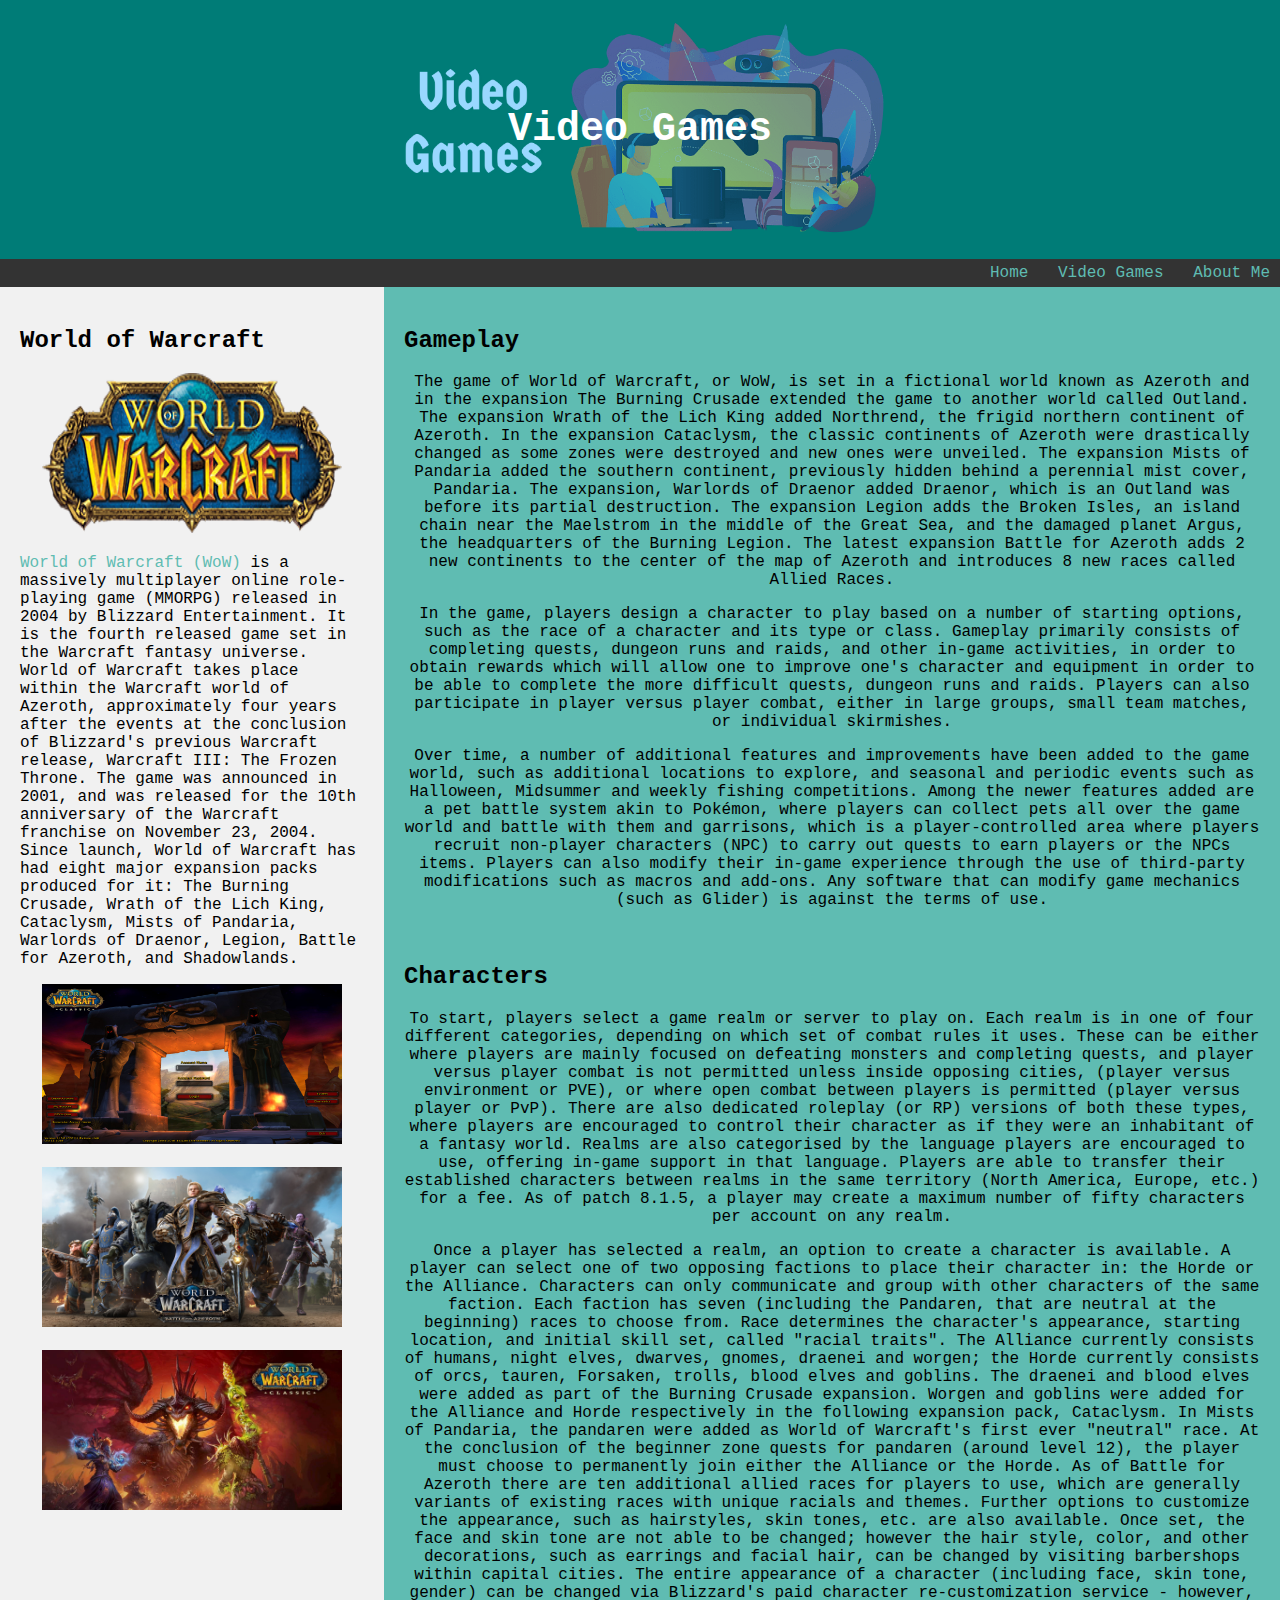
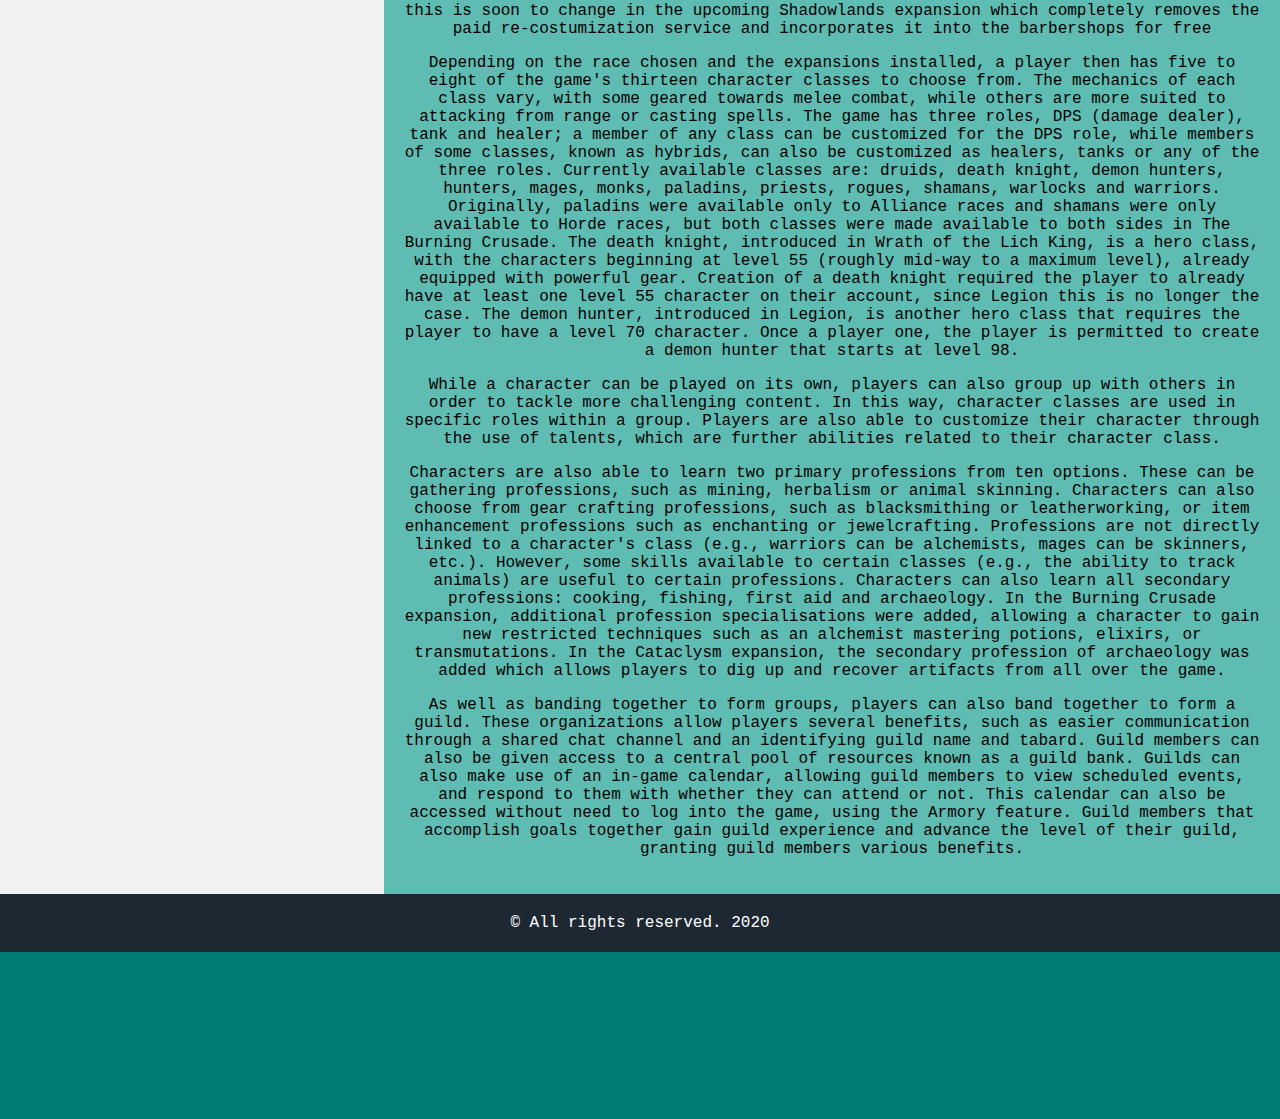
<file: marianme143/JG/game3.html>
<!DOCTYPE html>
<html lang="en">
	<head>
		<meta charset="utf-8">
		<meta name="viewport" content="width=device-width, initial-scale=1">
		<link rel="icon" href="img/JG.png" />
		<title>Jeremy Gimena</title>
		<link rel="stylesheet" href="css/gameCss.css">
	</head>
	<body>
		<div class="header">
		  <h1>Video Games</h1>
		</div>

		<div align="right">
			<nav >
				<ul>
					<li><a href="index.html">Home</a></li>
					<li><a href="">Video Games</a>
						<ul>
							<li><a href="game1.html">Mobile Legends</a>
								
							</li>
							<li><a href="game2.html">Pokemon</a>
								
							</li>					
							<li><a href="game3.html">World of Warcraft</a>
								
							</li>
						</ul>
					</li>
					<li><a href="aboutme.html">About Me</a></li>
				</ul>
			</nav>
		</div>

		<div class="row">
			<div class="side">
				<h2>World of Warcraft</h2>
				<div align="center">
					<img class="imgTag" src="img/warcraft.png" alt="Video Game" >
				</div>
				
				<p>
					<a href="https://en.wikipedia.org/wiki/Mobile_Legends:_Bang_Bang">World of Warcraft (WoW) </a> is a massively multiplayer online role-playing game (MMORPG) released in 2004 by Blizzard Entertainment. It is the fourth released game set in the Warcraft fantasy universe. World of Warcraft takes place within the Warcraft world of Azeroth, approximately four years after the events at the conclusion of Blizzard's previous Warcraft release, Warcraft III: The Frozen Throne. The game was announced in 2001, and was released for the 10th anniversary of the Warcraft franchise on November 23, 2004. Since launch, World of Warcraft has had eight major expansion packs produced for it: The Burning Crusade, Wrath of the Lich King, Cataclysm, Mists of Pandaria, Warlords of Draenor, Legion, Battle for Azeroth, and Shadowlands. 
				</p>
				<p></p>
				<div  align="center">
					<img src="img/warcraft01.jpg" alt="Video Game" class="imgTag">
				</div><br>
				<div align="center">
					<img src="img/warcraft02.jpg" alt="Video Game" class="imgTag">
				</div><br>
				<div  align="center">
					<img src="img/warcraft03.jpg" alt="Video Game" class="imgTag">
				</div><br>
			</div>
			<div class="main">
				<h2>Gameplay</h2>
				<div align="center">
					<p>
						The game of World of Warcraft, or WoW, is set in a fictional world known as Azeroth and in the expansion The Burning Crusade extended the game to another world called Outland. The expansion Wrath of the Lich King added Northrend, the frigid northern continent of Azeroth. In the expansion Cataclysm, the classic continents of Azeroth were drastically changed as some zones were destroyed and new ones were unveiled. The expansion Mists of Pandaria added the southern continent, previously hidden behind a perennial mist cover, Pandaria. The expansion, Warlords of Draenor added Draenor, which is an Outland was before its partial destruction. The expansion Legion adds the Broken Isles, an island chain near the Maelstrom in the middle of the Great Sea, and the damaged planet Argus, the headquarters of the Burning Legion. The latest expansion Battle for Azeroth adds 2 new continents to the center of the map of Azeroth and introduces 8 new races called Allied Races.
					</p>
					<p>
						In the game, players design a character to play based on a number of starting options, such as the race of a character and its type or class. Gameplay primarily consists of completing quests, dungeon runs and raids, and other in-game activities, in order to obtain rewards which will allow one to improve one's character and equipment in order to be able to complete the more difficult quests, dungeon runs and raids. Players can also participate in player versus player combat, either in large groups, small team matches, or individual skirmishes.
					</p>
					<p >
						Over time, a number of additional features and improvements have been added to the game world, such as additional locations to explore, and seasonal and periodic events such as Halloween, Midsummer and weekly fishing competitions. Among the newer features added are a pet battle system akin to Pokémon, where players can collect pets all over the game world and battle with them and garrisons, which is a player-controlled area where players recruit non-player characters (NPC) to carry out quests to earn players or the NPCs items. Players can also modify their in-game experience through the use of third-party modifications such as macros and add-ons. Any software that can modify game mechanics (such as Glider) is against the terms of use. 
					</p>
					
				</div>
			  <br>
			  <h2>Characters</h2>
				<div align="center">
					<p>
						To start, players select a game realm or server to play on. Each realm is in one of four different categories, depending on which set of combat rules it uses. These can be either where players are mainly focused on defeating monsters and completing quests, and player versus player combat is not permitted unless inside opposing cities, (player versus environment or PVE), or where open combat between players is permitted (player versus player or PvP). There are also dedicated roleplay (or RP) versions of both these types, where players are encouraged to control their character as if they were an inhabitant of a fantasy world. Realms are also categorised by the language players are encouraged to use, offering in-game support in that language. Players are able to transfer their established characters between realms in the same territory (North America, Europe, etc.) for a fee. As of patch 8.1.5, a player may create a maximum number of fifty characters per account on any realm.
					</p>
					<p>
						Once a player has selected a realm, an option to create a character is available. A player can select one of two opposing factions to place their character in: the Horde or the Alliance. Characters can only communicate and group with other characters of the same faction. Each faction has seven (including the Pandaren, that are neutral at the beginning) races to choose from. Race determines the character's appearance, starting location, and initial skill set, called "racial traits". The Alliance currently consists of humans, night elves, dwarves, gnomes, draenei and worgen; the Horde currently consists of orcs, tauren, Forsaken, trolls, blood elves and goblins. The draenei and blood elves were added as part of the Burning Crusade expansion. Worgen and goblins were added for the Alliance and Horde respectively in the following expansion pack, Cataclysm. In Mists of Pandaria, the pandaren were added as World of Warcraft's first ever "neutral" race. At the conclusion of the beginner zone quests for pandaren (around level 12), the player must choose to permanently join either the Alliance or the Horde. As of Battle for Azeroth there are ten additional allied races for players to use, which are generally variants of existing races with unique racials and themes. Further options to customize the appearance, such as hairstyles, skin tones, etc. are also available. Once set, the face and skin tone are not able to be changed; however the hair style, color, and other decorations, such as earrings and facial hair, can be changed by visiting barbershops within capital cities. The entire appearance of a character (including face, skin tone, gender) can be changed via Blizzard's paid character re-customization service - however, this is soon to change in the upcoming Shadowlands expansion which completely removes the paid re-costumization service and incorporates it into the barbershops for free
					</p>
					<p>					
						Depending on the race chosen and the expansions installed, a player then has five to eight of the game's thirteen character classes to choose from. The mechanics of each class vary, with some geared towards melee combat, while others are more suited to attacking from range or casting spells. The game has three roles, DPS (damage dealer), tank and healer; a member of any class can be customized for the DPS role, while members of some classes, known as hybrids, can also be customized as healers, tanks or any of the three roles. Currently available classes are: druids, death knight, demon hunters, hunters, mages, monks, paladins, priests, rogues, shamans, warlocks and warriors. Originally, paladins were available only to Alliance races and shamans were only available to Horde races, but both classes were made available to both sides in The Burning Crusade. The death knight, introduced in Wrath of the Lich King, is a hero class, with the characters beginning at level 55 (roughly mid-way to a maximum level), already equipped with powerful gear. Creation of a death knight required the player to already have at least one level 55 character on their account, since Legion this is no longer the case. The demon hunter, introduced in Legion, is another hero class that requires the player to have a level 70 character. Once a player one, the player is permitted to create a demon hunter that starts at level 98.
					</p>
					<p>
						While a character can be played on its own, players can also group up with others in order to tackle more challenging content. In this way, character classes are used in specific roles within a group. Players are also able to customize their character through the use of talents, which are further abilities related to their character class.
					</p>
					<p>
						Characters are also able to learn two primary professions from ten options. These can be gathering professions, such as mining, herbalism or animal skinning. Characters can also choose from gear crafting professions, such as blacksmithing or leatherworking, or item enhancement professions such as enchanting or jewelcrafting. Professions are not directly linked to a character's class (e.g., warriors can be alchemists, mages can be skinners, etc.). However, some skills available to certain classes (e.g., the ability to track animals) are useful to certain professions. Characters can also learn all secondary professions: cooking, fishing, first aid and archaeology. In the Burning Crusade expansion, additional profession specialisations were added, allowing a character to gain new restricted techniques such as an alchemist mastering potions, elixirs, or transmutations. In the Cataclysm expansion, the secondary profession of archaeology was added which allows players to dig up and recover artifacts from all over the game.
					</p>
					<p>
						As well as banding together to form groups, players can also band together to form a guild. These organizations allow players several benefits, such as easier communication through a shared chat channel and an identifying guild name and tabard. Guild members can also be given access to a central pool of resources known as a guild bank. Guilds can also make use of an in-game calendar, allowing guild members to view scheduled events, and respond to them with whether they can attend or not. This calendar can also be accessed without need to log into the game, using the Armory feature. Guild members that accomplish goals together gain guild experience and advance the level of their guild, granting guild members various benefits. 
					</p>
					 
				</div>
				
			</div>
		</div>

		<div class="footer">
		  &#169; All rights reserved. 2020
		</div>

	</body>
</html>
</file>
<file: marianme143/html_JEG/css/gameCss.css>
* {
	box-sizing: border-box;
}

body {
	font-family: Lucida Console, Consolas, monospace;
	margin: 0;
	 background-color:#007c77;
}


.header {
	padding: 80px;
	text-align: center;
	color: white;
	background: url(../img/header.png) no-repeat center;
    background-size: contain;
}


.header h1 {
	font-size: 40px;
	vertical-align:bottom;
}



.nav {
	margin: 0;
	list-style:none;
	background: #333;
	padding: 15px;
}

a{
  color:white;
  text-decoration: none;
}


.imgTag{
	width:300px;
	height:160px;
}
a:hover {
  border-bottom: 1px dashed #FFF;
}

.row {  
	display: flex;
	flex-wrap: wrap;
}

.side {
	
	flex: 30%;
	background-color: #f1f1f1;
	padding: 20px;
}

.main {   
	flex: 70%;
	background-color: #5fbcb2;
	color: black;
	padding: 20px;
}


.profPic {
	background-color: transparent;
	height: 40vh;
	padding: 20px;
}

.icon{
	height: 30px;
}

.name{
	background-color: #5fbcb2;
	color: white;
	text-decoration: none;
	padding: 10px;
	text-align:center;
}

.footer {
	background-color:#1e2832;
	 padding: 20px;
    text-align: center;
	color: white;
}




@media screen and (max-width: 700px) {
	.row {   
		flex-direction: column;
	}
	.divTable{
		max-width: 78vw;	
	}

	.divTable .td-stat-right{
		word-break:break-word;
	}
	.divTable1{
		width: 78vw;
		
	}
	.divTable1 .td-stat-right{
		word-break:break-word;
	}
}

@media screen and (max-width: 400px) {
	.navbar a {
		float: none;
		width:100%;
	}
}
</file>
<file: marianme143/JG/css/gameCss.css>
* {
	box-sizing: border-box;
}

body {
	font-family: Lucida Console, Consolas, monospace;
	margin: 0;
	 background-color:#007c77;
}


.header {
	padding: 80px;
	text-align: center;
	color: white;
	background: url(../img/header.png) no-repeat center;
    background-size: contain;
}


.header h1 {
	font-size: 40px;
	vertical-align:bottom;
}


.navbar {
	overflow: hidden;
	background-color: #333;
}

.navbar {
	overflow: hidden;
	background-color: #333;
	font-family: Arial, Helvetica, sans-serif;
}

.navbar a {
	float: left;
	font-size: 16px;
	color: white;
	text-align: center;
	padding: 14px 16px;
	text-decoration: none;
}

ul {
	margin: 0;
	list-style:none;
	background: #333;
}

li {
	display: inline-block;
	padding: 5px 10px;
	position: relative;
}
li:hover > ul {
	display: block;
}
li:active > ul {
	display: block;
}
ul ul {
	position: absolute;
	display: none;
	margin: 0;
	padding: 5px 10px;
}
ul ul li {
	display: block;
}

ul ul ul {
	position: absolute;
	top: 0;
	left: 100%;
}

a{
  color:#5fbcb2;
  text-decoration: none;
}


.imgTag{
	width:300px;
	height:160px;
}
a:hover {
  border-bottom: 1px dashed #FFF;
}

.navbar a.right {
	float: right;
}

.navbar a:hover {
	background-color: #ddd;
	color: black;
}

.row {  
	display: flex;
	flex-wrap: wrap;
}

.side {
	flex: 30%;
	background-color: #f1f1f1;
	padding: 20px;
}

.main {   
	flex: 70%;
	background-color: #5fbcb2;
	color: black;
	padding: 20px;
}


.profPic {
	background-color: transparent;
	height: 40vh;
	padding: 20px;
}

.icon{
	height: 30px;
}

.name{
	background-color: #5fbcb2;
	color: white;
	text-decoration: none;
	padding: 10px;
	text-align:center;
}

.footer {
	background-color:#1e2832;
	 padding: 20px;
    text-align: center;
	color: white;
}

.td-stat-left{
	vertical-align: middle;
}

p{
	vertical-align: middle;
	display:block;
}

@media screen and (max-width: 700px) {
	.row {   
		flex-direction: column;
	}
	.divTable{
		max-width: 78vw;	
	}

	.divTable .td-stat-right{
		word-break:break-word;
	}
	.divTable1{
		width: 78vw;
		
	}

	.divTable1 .td-stat-right{
		word-break:break-word;
	}
}

@media screen and (max-width: 400px) {
	.navbar a {
		float: none;
		width:100%;
	}
}
</file>
<file: marianme143/module2-solution/css/styles.css>
/********** Base styles **********/
* {
  box-sizing: border-box;
  color: black;
}
h1 {
  margin-bottom: 15px;
  text-align:center;
}

.row {
  width: 100%;
}

.menuItem{
	position: absolute;
	width: 25%;
	height: auto;
	right: 0px;
	top: 0px;
	text-align: center;
	padding: 5px;
	margin: 0px;
	border-left: 1px solid black;
	border-bottom: 1px solid black;
}

.descr{
	margin-top: 30px;
	padding-bottom: 10px;
}

.colDiv{
	padding: 10px;
	margin: 0px;
	
}

#menu1{
	background-color: #bf354e;
}

#menu2{
	background-color: #c5d209;
}

#menu3{
	background-color: #1509d2;
}

section{
	border: 1px solid black;
	position: relative;
	background-color: #999999;
	margin: 5px;
	height: auto;
	padding: 10px;
}

/********** Desktop **********/
@media (min-width: 992px) {
  .col-lg-1, .col-lg-2, .col-lg-3, .col-lg-4, .col-lg-5, .col-lg-6, .col-lg-7, .col-lg-8, .col-lg-9, .col-lg-10, .col-lg-11, .col-lg-12 {
    float: left;
    
  }
  .col-lg-1 {
    width: 8.33%;
  }
  .col-lg-2 {
    width: 16.66%;
  }
  .col-lg-3 {
    width: 25%;
  }
  .col-lg-4 {
    width: 33.33%;
  }
  .col-lg-5 {
    width: 41.66%;
  }
  .col-lg-6 {
    width: 50%;
  }
  .col-lg-7 {
    width: 58.33%;
  }
  .col-lg-8 {
    width: 66.66%;
  }
  .col-lg-9 {
    width: 74.99%;
  }
  .col-lg-10 {
    width: 83.33%;
  }
  .col-lg-11 {
    width: 91.66%;
  }
  .col-lg-12 {
    width: 100%;
  }
}

/********** tablet **********/
@media (min-width: 768px) and (max-width: 991px) {
  .col-md-1, .col-md-2, .col-md-3, .col-md-4, .col-md-5, .col-md-6, .col-md-7, .col-md-8, .col-md-9, .col-md-10, .col-md-11, .col-md-12 {
    float: left;
    
  }
  .col-md-1 {
    width: 8.33%;
  }
  .col-md-2 {
    width: 16.66%;
  }
  .col-md-3 {
    width: 25%;
  }
  .col-md-4 {
    width: 33.33%;
  }
  .col-md-5 {
    width: 41.66%;
  }
  .col-md-6 {
    width: 50%;
  }
  .col-md-7 {
    width: 58.33%;
  }
  .col-md-8 {
    width: 66.66%;
  }
  .col-md-9 {
    width: 74.99%;
  }
  .col-md-10 {
    width: 83.33%;
  }
  .col-md-11 {
    width: 91.66%;
  }
  .col-md-12 {
    width: 100%;
  }
}
</file>
